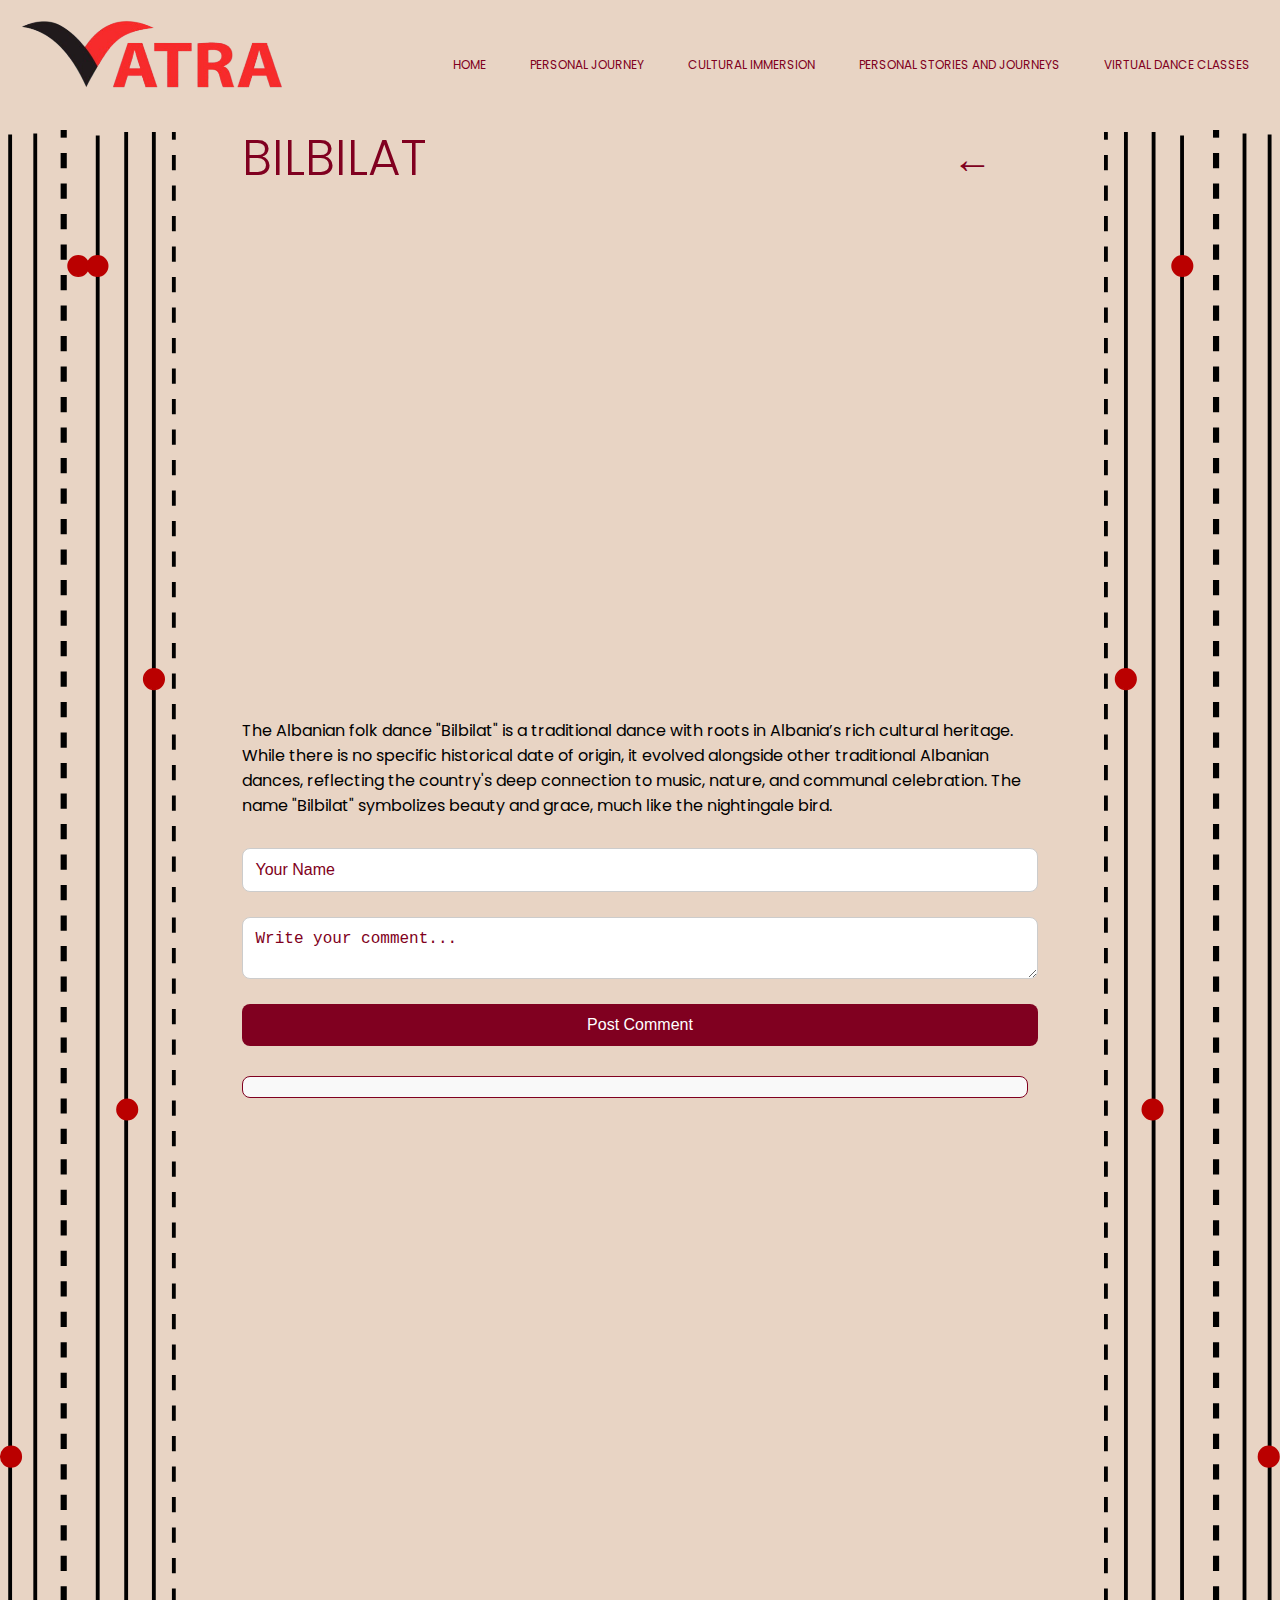
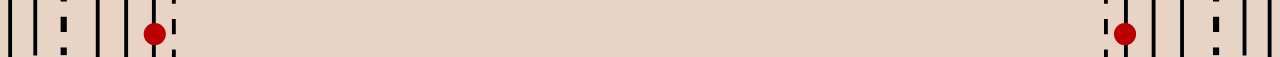
<file: bilbilat.html>
<!DOCTYPE html>
<html lang="en">
	<head>
		<meta charset="UTF-8" />
		<meta name="viewport" content="width=device-width, initial-scale=1.0" />
		<link href="https://fonts.googleapis.com/css2?family=Poppins:wght@700&display=swap" rel="stylesheet" />
		<script src="https://cdnjs.cloudflare.com/ajax/libs/gsap/3.11.1/gsap.min.js"></script>
		<link rel="stylesheet" href="style.css" />
		<title>Vatra</title>
		<script src="personal.js"></script>
	</head>
	<body>
		<header>
			<div class="logo">
				<img src="images/homepagina/logo-fornow.png" alt="logo voor nu" />
			</div>
			<div class="navigation">
				<ul>
					<li>
						<a href="index.html">Home </a>
					</li>

					<li>
						<a href="personal.html">Personal journey </a>
					</li>

					<li>
						<a href="cultural.html">Cultural Immersion </a>
					</li>
					<li>
						<a href="journeys.html">Personal Stories and Journeys </a>
					</li>

					<li>
						<a href="virtuaal.html">Virtual Dance Classes </a>
					</li>
				</ul>
			</div>
		</header>
		<div class="main-content">
			<div class="image-container-dance">
				<?xml version="1.0" encoding="UTF-8"?>
				<svg id="Layer_1" xmlns="http://www.w3.org/2000/svg" viewBox="0 0 228.56 1989.11">
					<circle class="cls-4" cx="101.84" cy="176.94" r="13.28" />
					<defs>
						<style>
							.cls-1,
							.cls-2,
							.cls-3,
							.cls-4,
							.cls-5,
							.cls-6 {
								stroke-miterlimit: 10;
							}

							.cls-1,
							.cls-2,
							.cls-3,
							.cls-5,
							.cls-6 {
								stroke: #000;
							}

							.cls-1,
							.cls-2,
							.cls-6 {
								stroke-width: 5px;
							}

							.cls-2,
							.cls-3,
							.cls-5,
							.cls-6 {
								fill: none;
							}

							.cls-2,
							.cls-5 {
								stroke-dasharray: 19.83 19.83;
							}

							.cls-3,
							.cls-5 {
								stroke-width: 8px;
							}

							.cls-4 {
								fill: red; /* Circle fill color */
								stroke: black; /* Border color */
								stroke-width: 2; /* Border thickness */
							}
						</style>
					</defs>
					<line class="cls-1" x1="127.06" y1="7.26" x2="127.06" y2="1986.49" />
					<line class="cls-6" x1="13.19" y1="5.79" x2="13.19" y2="1989.11" />
					<line class="cls-6" x1="164.06" y1="2.66" x2="164.06" y2="1985.98" />
					<line class="cls-6" x1="200.06" y1="2.66" x2="200.06" y2="1985.98" />
					<g>
						<line class="cls-6" x1="226.06" y1="2.66" x2="226.06" y2="12.66" />
						<line class="cls-2" x1="226.06" y1="32.49" x2="226.06" y2="1966.06" />
						<line class="cls-6" x1="226.06" y1="1975.98" x2="226.06" y2="1985.98" />
					</g>
					<line class="cls-1" x1="45.84" y1="4.6" x2="45.84" y2="1983.83" />
					<g>
						<line class="cls-3" x1="82.84" x2="82.84" y2="10" />
						<line class="cls-5" x1="82.84" y1="29.83" x2="82.84" y2="1963.4" />
						<line class="cls-3" x1="82.84" y1="1973.32" x2="82.84" y2="1983.32" />
					</g>
					<circle class="cls-4" cx="126.72" cy="176.94" r="13.28" />
					<circle class="cls-4" cx="165.42" cy="1273.79" r="13.28" />
					<circle class="cls-4" cx="14.36" cy="1725.19" r="13.28" />
					<circle class="cls-4" cx="200.19" cy="714.13" r="13.28" />
					<circle class="cls-4" cx="201.23" cy="1956" r="13.28" />
				</svg>
			</div>
			<div class="content">
				<div class="titel">
					<h1>Bilbilat</h1>
					<a href="/virtuaal.html" class="back-button">←</a>
				</div>
				<div class="video">
					<iframe
						width="860"
						height="484"
						src="https://www.youtube.com/embed/n6gV6MdfnxY?si=gBPoqc9xIDwRneSH"
						title="YouTube video player"
						frameborder="0"
						allow="accelerometer; autoplay; clipboard-write; encrypted-media; gyroscope; picture-in-picture; web-share"
						referrerpolicy="strict-origin-when-cross-origin"
						allowfullscreen
					></iframe>
				</div>
				<div class="eerste-tekst-virtueel">
					<p>
						The Albanian folk dance "Bilbilat" is a traditional dance with roots in Albania’s rich cultural heritage. While there is no specific historical date of origin, it evolved alongside other traditional Albanian dances, reflecting the
						country's deep connection to music, nature, and communal celebration. The name "Bilbilat" symbolizes beauty and grace, much like the nightingale bird.
					</p>
					<form id="comment-form">
						<input type="text" class="button-comment-form" id="comment-name" placeholder="Your Name" required />
						<textarea id="comment-text" class="button-text-form" placeholder="Write your comment..." required></textarea>
						<button class="button-submit" type="submit">Post Comment</button>
					</form>
					<div class="comment-container" id="comments-container"></div>
				</div>
			</div>
			<div class="image-container-dance">
				<?xml version="1.0" encoding="UTF-8"?>
				<svg id="Layer_1" xmlns="http://www.w3.org/2000/svg" viewBox="0 0 228.56 1989.11">
					<defs>
						<style>
							.cls-1,
							.cls-2,
							.cls-3,
							.cls-4,
							.cls-5,
							.cls-6 {
								stroke-miterlimit: 10;
							}

							.cls-1,
							.cls-2,
							.cls-3,
							.cls-5,
							.cls-6 {
								stroke: #000;
							}

							.cls-1,
							.cls-2,
							.cls-6 {
								stroke-width: 5px;
							}

							.cls-2,
							.cls-3,
							.cls-5,
							.cls-6 {
								fill: none;
							}

							.cls-2,
							.cls-5 {
								stroke-dasharray: 19.83 19.83;
							}

							.cls-3,
							.cls-5 {
								stroke-width: 8px;
							}

							.cls-4 {
								fill: #ba0000;
								stroke: #ba0000;
								stroke-width: 2.17px;
							}
						</style>
					</defs>
					<line class="cls-1" x1="101.5" y1="7.26" x2="101.5" y2="1986.49" />
					<line class="cls-6" x1="215.37" y1="5.79" x2="215.37" y2="1989.11" />
					<line class="cls-6" x1="64.5" y1="2.66" x2="64.5" y2="1985.98" />
					<line class="cls-6" x1="28.5" y1="2.66" x2="28.5" y2="1985.98" />
					<g>
						<line class="cls-6" x1="2.5" y1="2.66" x2="2.5" y2="12.66" />
						<line class="cls-2" x1="2.5" y1="32.49" x2="2.5" y2="1966.06" />
						<line class="cls-6" x1="2.5" y1="1975.98" x2="2.5" y2="1985.98" />
					</g>
					<line class="cls-1" x1="182.72" y1="4.6" x2="182.72" y2="1983.83" />
					<g>
						<line class="cls-3" x1="145.72" x2="145.72" y2="10" />
						<line class="cls-5" x1="145.72" y1="29.83" x2="145.72" y2="1963.4" />
						<line class="cls-3" x1="145.72" y1="1973.32" x2="145.72" y2="1983.32" />
					</g>
					<circle class="cls-4" cx="101.84" cy="176.94" r="13.28" />
					<circle class="cls-4" cx="63.14" cy="1273.79" r="13.28" />
					<circle class="cls-4" cx="214.2" cy="1725.19" r="13.28" />
					<circle class="cls-4" cx="28.37" cy="714.13" r="13.28" />
					<circle class="cls-4" cx="27.33" cy="1956" r="13.28" />
				</svg>
			</div>
		</div>
		<script src="bilbilat.js"></script>
	</body>
</html>
</file>
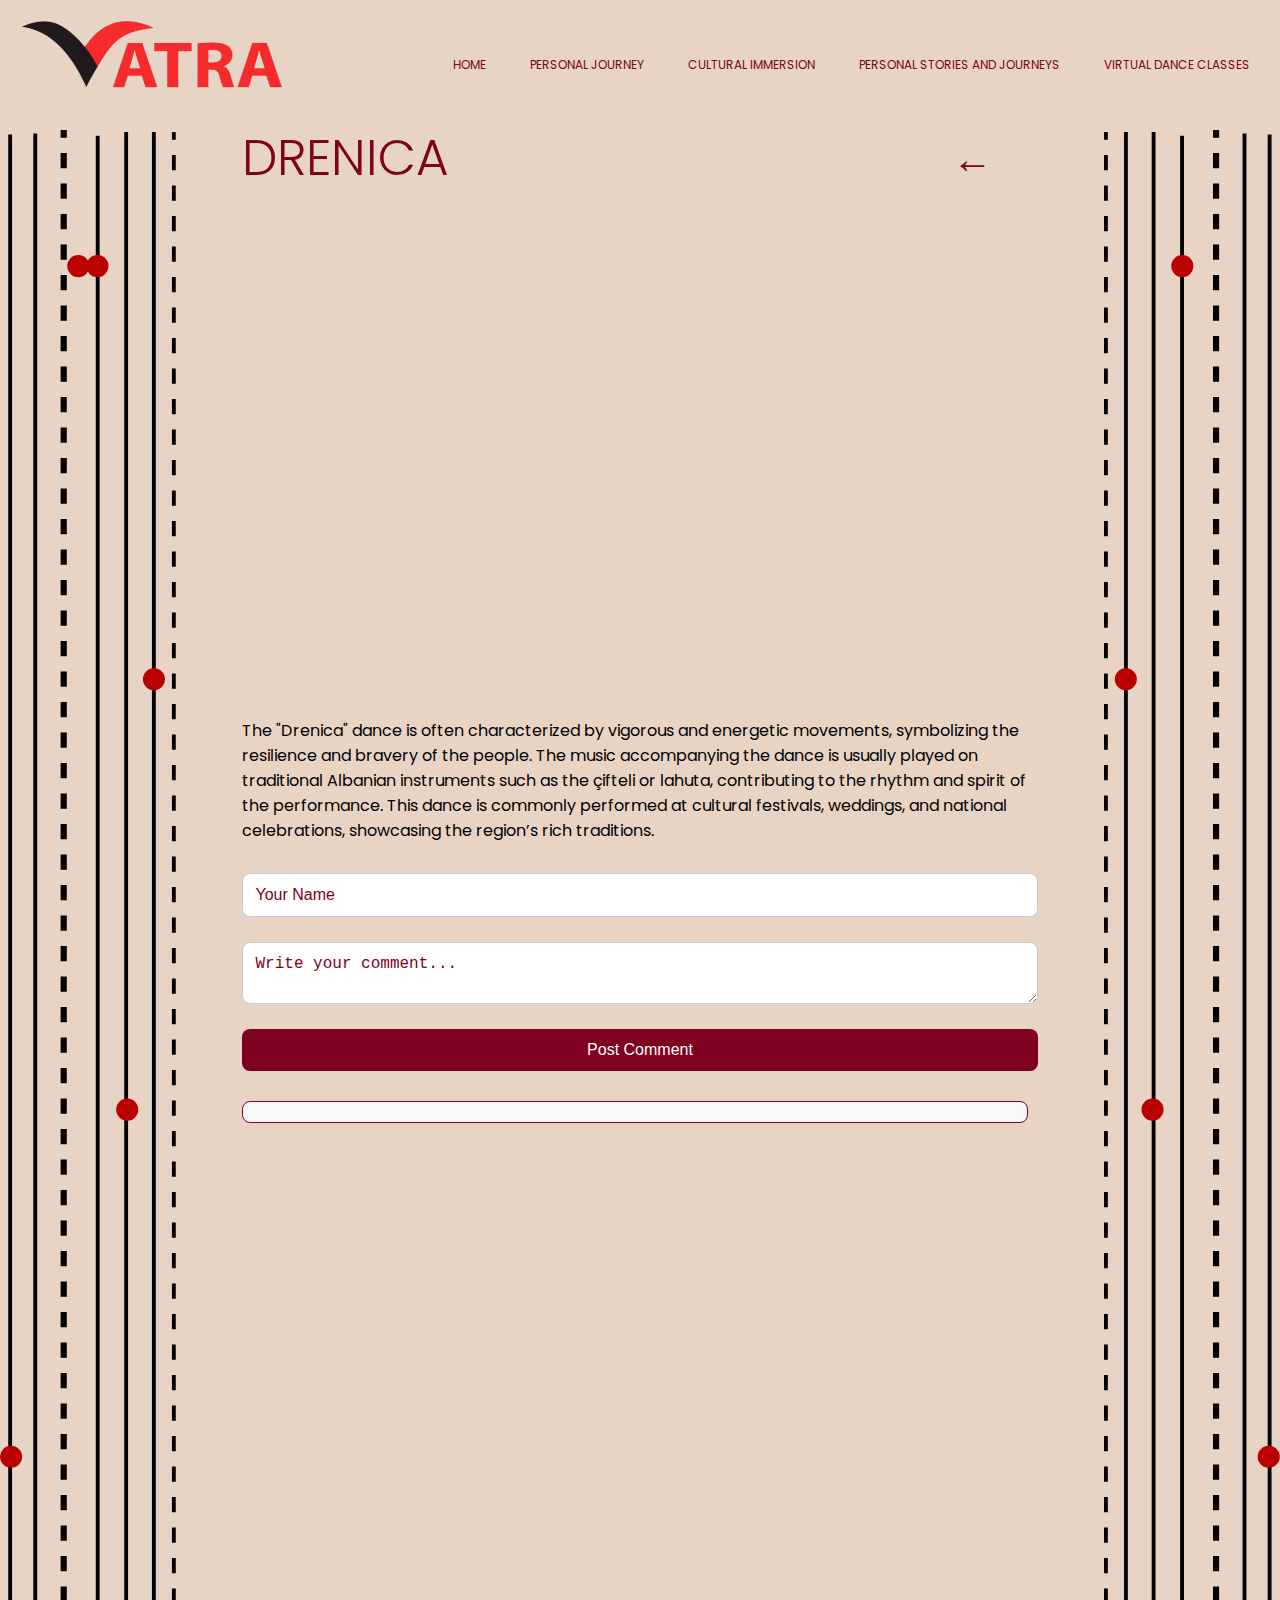
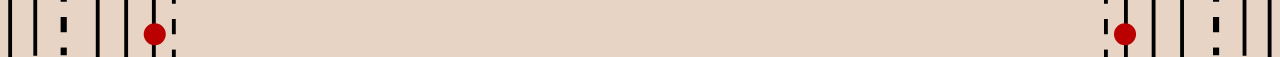
<file: drenica.html>
<!DOCTYPE html>
<html lang="en">
	<head>
		<meta charset="UTF-8" />
		<meta name="viewport" content="width=device-width, initial-scale=1.0" />
		<link href="https://fonts.googleapis.com/css2?family=Poppins:wght@700&display=swap" rel="stylesheet" />
		<script src="https://cdnjs.cloudflare.com/ajax/libs/gsap/3.11.1/gsap.min.js"></script>
		<link rel="stylesheet" href="style.css" />
		<title>Vatra</title>
		<script src="personal.js"></script>
	</head>
	<body>
		<header>
			<div class="logo">
				<img src="images/homepagina/logo-fornow.png" alt="logo voor nu" />
			</div>
			<div class="navigation">
				<ul>
					<li>
						<a href="index.html">Home </a>
					</li>

					<li>
						<a href="personal.html">Personal journey </a>
					</li>

					<li>
						<a href="cultural.html">Cultural Immersion </a>
					</li>
					<li>
						<a href="journeys.html">Personal Stories and Journeys </a>
					</li>

					<li>
						<a href="virtuaal.html">Virtual Dance Classes </a>
					</li>
				</ul>
			</div>
		</header>
		<div class="main-content">
			<div class="image-container-dance">
				<?xml version="1.0" encoding="UTF-8"?>
				<svg id="Layer_1" xmlns="http://www.w3.org/2000/svg" viewBox="0 0 228.56 1989.11">
					<circle class="cls-4" cx="101.84" cy="176.94" r="13.28" />
					<defs>
						<style>
							.cls-1,
							.cls-2,
							.cls-3,
							.cls-4,
							.cls-5,
							.cls-6 {
								stroke-miterlimit: 10;
							}

							.cls-1,
							.cls-2,
							.cls-3,
							.cls-5,
							.cls-6 {
								stroke: #000;
							}

							.cls-1,
							.cls-2,
							.cls-6 {
								stroke-width: 5px;
							}

							.cls-2,
							.cls-3,
							.cls-5,
							.cls-6 {
								fill: none;
							}

							.cls-2,
							.cls-5 {
								stroke-dasharray: 19.83 19.83;
							}

							.cls-3,
							.cls-5 {
								stroke-width: 8px;
							}

							.cls-4 {
								fill: red; /* Circle fill color */
								stroke: black; /* Border color */
								stroke-width: 2; /* Border thickness */
							}
						</style>
					</defs>
					<line class="cls-1" x1="127.06" y1="7.26" x2="127.06" y2="1986.49" />
					<line class="cls-6" x1="13.19" y1="5.79" x2="13.19" y2="1989.11" />
					<line class="cls-6" x1="164.06" y1="2.66" x2="164.06" y2="1985.98" />
					<line class="cls-6" x1="200.06" y1="2.66" x2="200.06" y2="1985.98" />
					<g>
						<line class="cls-6" x1="226.06" y1="2.66" x2="226.06" y2="12.66" />
						<line class="cls-2" x1="226.06" y1="32.49" x2="226.06" y2="1966.06" />
						<line class="cls-6" x1="226.06" y1="1975.98" x2="226.06" y2="1985.98" />
					</g>
					<line class="cls-1" x1="45.84" y1="4.6" x2="45.84" y2="1983.83" />
					<g>
						<line class="cls-3" x1="82.84" x2="82.84" y2="10" />
						<line class="cls-5" x1="82.84" y1="29.83" x2="82.84" y2="1963.4" />
						<line class="cls-3" x1="82.84" y1="1973.32" x2="82.84" y2="1983.32" />
					</g>
					<circle class="cls-4" cx="126.72" cy="176.94" r="13.28" />
					<circle class="cls-4" cx="165.42" cy="1273.79" r="13.28" />
					<circle class="cls-4" cx="14.36" cy="1725.19" r="13.28" />
					<circle class="cls-4" cx="200.19" cy="714.13" r="13.28" />
					<circle class="cls-4" cx="201.23" cy="1956" r="13.28" />
				</svg>
			</div>
			<div class="content">
				<div class="titel">
					<h1>Drenica</h1>
					<a href="/virtuaal.html" class="back-button">←</a>
				</div>
				<div class="video">
					<iframe
						width="860"
						height="484"
						src="https://www.youtube.com/embed/D8B5Uwxkc7Y?si=sb44FqPABKNEEd5y"
						title="YouTube video player"
						frameborder="0"
						allow="accelerometer; autoplay; clipboard-write; encrypted-media; gyroscope; picture-in-picture; web-share"
						referrerpolicy="strict-origin-when-cross-origin"
						allowfullscreen
					></iframe>
				</div>

				<div class="eerste-tekst-virtueel">
					<p>
						The "Drenica" dance is often characterized by vigorous and energetic movements, symbolizing the resilience and bravery of the people. The music accompanying the dance is usually played on traditional Albanian instruments such as the
						çifteli or lahuta, contributing to the rhythm and spirit of the performance. This dance is commonly performed at cultural festivals, weddings, and national celebrations, showcasing the region’s rich traditions.
					</p>
					<form id="comment-form">
						<input type="text" class="button-comment-form" id="comment-name" placeholder="Your Name" required />
						<textarea id="comment-text" class="button-text-form" placeholder="Write your comment..." required></textarea>
						<button class="button-submit" type="submit">Post Comment</button>
					</form>
					<div class="comment-container" id="comments-container"></div>
				</div>
			</div>
			<div class="image-container-dance">
				<?xml version="1.0" encoding="UTF-8"?>
				<svg id="Layer_1" xmlns="http://www.w3.org/2000/svg" viewBox="0 0 228.56 1989.11">
					<defs>
						<style>
							.cls-1,
							.cls-2,
							.cls-3,
							.cls-4,
							.cls-5,
							.cls-6 {
								stroke-miterlimit: 10;
							}

							.cls-1,
							.cls-2,
							.cls-3,
							.cls-5,
							.cls-6 {
								stroke: #000;
							}

							.cls-1,
							.cls-2,
							.cls-6 {
								stroke-width: 5px;
							}

							.cls-2,
							.cls-3,
							.cls-5,
							.cls-6 {
								fill: none;
							}

							.cls-2,
							.cls-5 {
								stroke-dasharray: 19.83 19.83;
							}

							.cls-3,
							.cls-5 {
								stroke-width: 8px;
							}

							.cls-4 {
								fill: #ba0000;
								stroke: #ba0000;
								stroke-width: 2.17px;
							}
						</style>
					</defs>
					<line class="cls-1" x1="101.5" y1="7.26" x2="101.5" y2="1986.49" />
					<line class="cls-6" x1="215.37" y1="5.79" x2="215.37" y2="1989.11" />
					<line class="cls-6" x1="64.5" y1="2.66" x2="64.5" y2="1985.98" />
					<line class="cls-6" x1="28.5" y1="2.66" x2="28.5" y2="1985.98" />
					<g>
						<line class="cls-6" x1="2.5" y1="2.66" x2="2.5" y2="12.66" />
						<line class="cls-2" x1="2.5" y1="32.49" x2="2.5" y2="1966.06" />
						<line class="cls-6" x1="2.5" y1="1975.98" x2="2.5" y2="1985.98" />
					</g>
					<line class="cls-1" x1="182.72" y1="4.6" x2="182.72" y2="1983.83" />
					<g>
						<line class="cls-3" x1="145.72" x2="145.72" y2="10" />
						<line class="cls-5" x1="145.72" y1="29.83" x2="145.72" y2="1963.4" />
						<line class="cls-3" x1="145.72" y1="1973.32" x2="145.72" y2="1983.32" />
					</g>
					<circle class="cls-4" cx="101.84" cy="176.94" r="13.28" />
					<circle class="cls-4" cx="63.14" cy="1273.79" r="13.28" />
					<circle class="cls-4" cx="214.2" cy="1725.19" r="13.28" />
					<circle class="cls-4" cx="28.37" cy="714.13" r="13.28" />
					<circle class="cls-4" cx="27.33" cy="1956" r="13.28" />
				</svg>
			</div>
		</div>
		<script src="drenica.js"></script>
	</body>
</html>
</file>
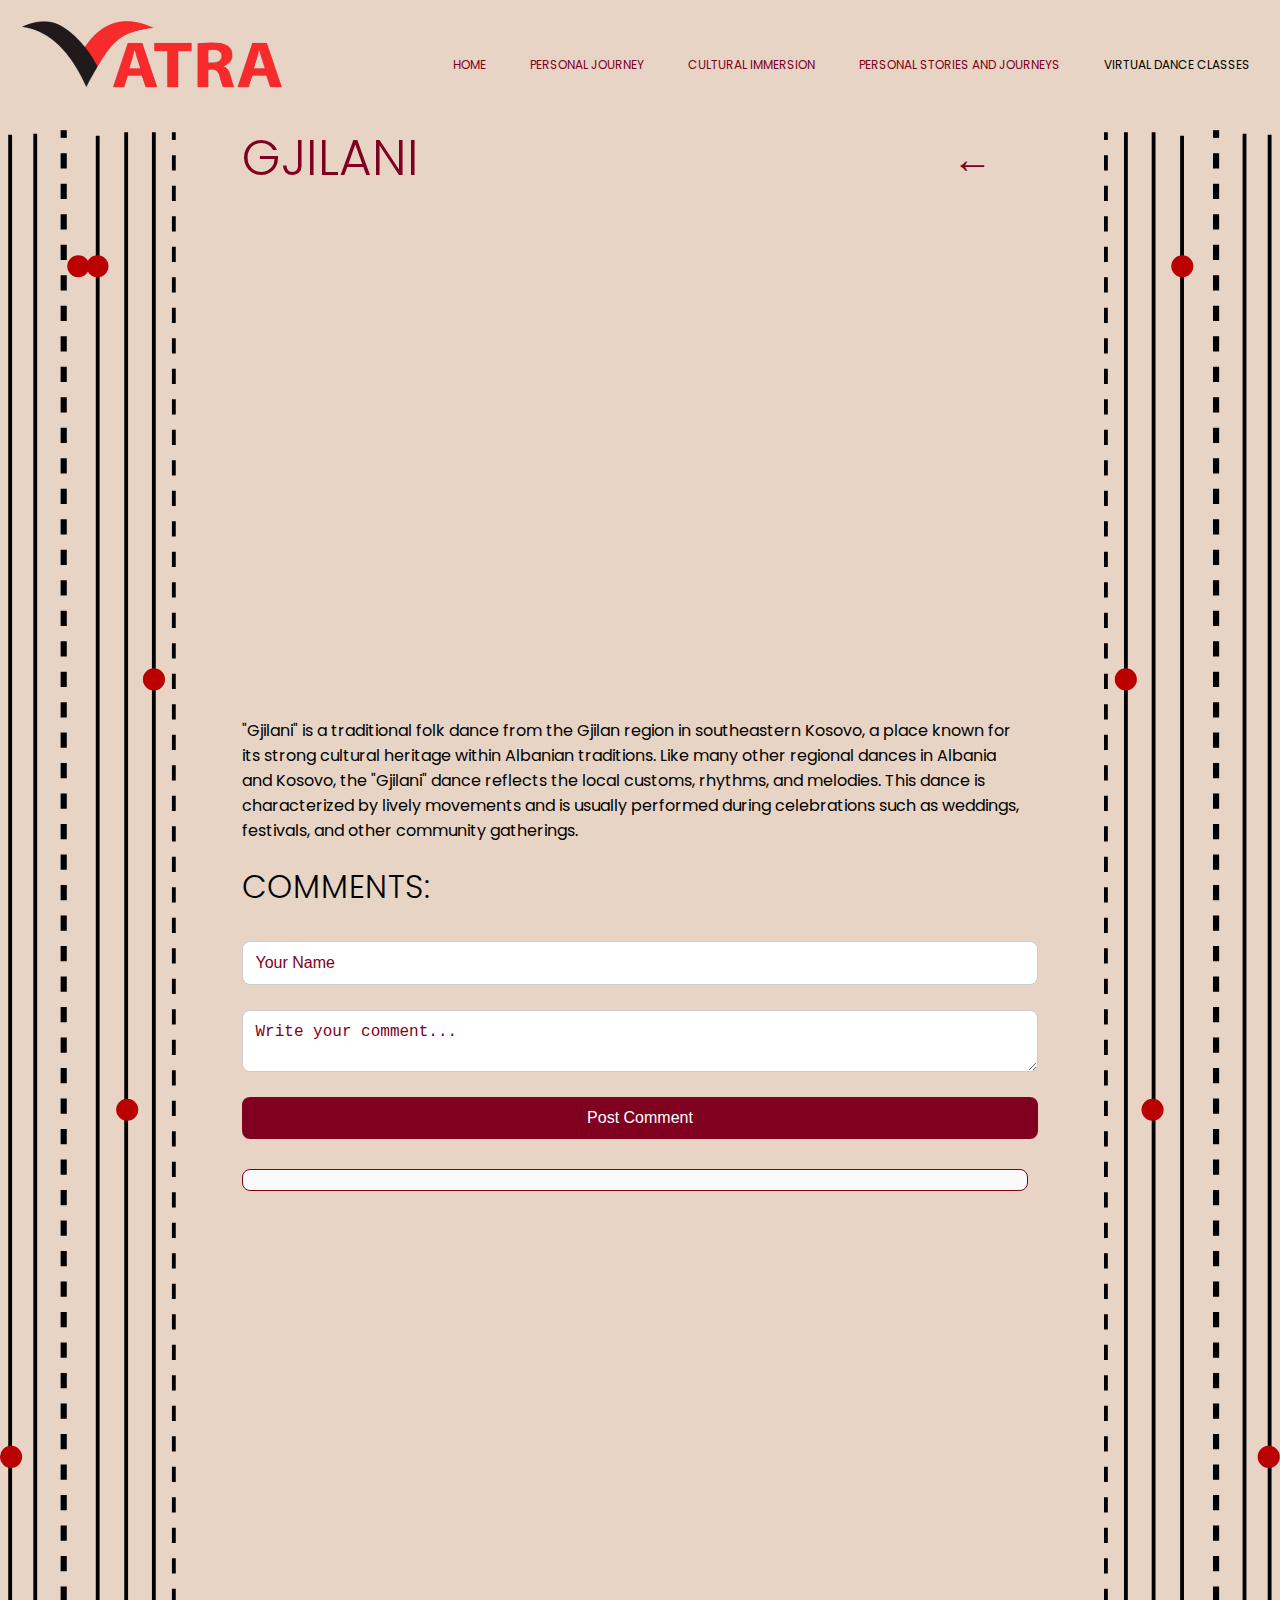
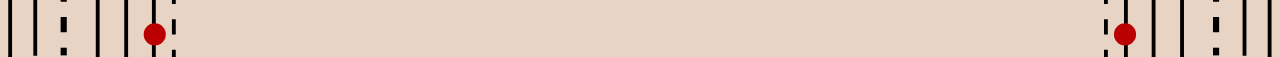
<file: gjilani.html>
<!DOCTYPE html>
<html lang="en">
	<head>
		<meta charset="UTF-8" />
		<meta name="viewport" content="width=device-width, initial-scale=1.0" />
		<link href="https://fonts.googleapis.com/css2?family=Poppins:wght@700&display=swap" rel="stylesheet" />
		<script src="https://cdnjs.cloudflare.com/ajax/libs/gsap/3.11.1/gsap.min.js"></script>
		<title>virtualdanceclasses</title>
		<link rel="stylesheet" href="style.css" />
		<script src="personal.js"></script>
	</head>
	<body>
		<header>
			<div class="logo">
				<img src="images/homepagina/logo-fornow.png" alt="logo voor nu" />
			</div>
			<div class="navigation">
				<ul>
					<li>
						<a href="index.html">Home </a>
					</li>

					<li>
						<a href="personal.html">Personal journey </a>
					</li>

					<li>
						<a href="cultural.html">Cultural Immersion </a>
					</li>
					<li>
						<a href="journeys.html">Personal Stories and Journeys </a>
					</li>

					<li>
						<a href="virtuaal.html" class="active">Virtual Dance Classes </a>
					</li>
				</ul>
			</div>
		</header>
		<div class="main-content">
			<div class="image-container-dance">
				<?xml version="1.0" encoding="UTF-8"?>
				<svg id="Layer_1" xmlns="http://www.w3.org/2000/svg" viewBox="0 0 228.56 1989.11">
					<circle class="cls-4" cx="101.84" cy="176.94" r="13.28" />
					<defs>
						<style>
							.cls-1,
							.cls-2,
							.cls-3,
							.cls-4,
							.cls-5,
							.cls-6 {
								stroke-miterlimit: 10;
							}

							.cls-1,
							.cls-2,
							.cls-3,
							.cls-5,
							.cls-6 {
								stroke: #000;
							}

							.cls-1,
							.cls-2,
							.cls-6 {
								stroke-width: 5px;
							}

							.cls-2,
							.cls-3,
							.cls-5,
							.cls-6 {
								fill: none;
							}

							.cls-2,
							.cls-5 {
								stroke-dasharray: 19.83 19.83;
							}

							.cls-3,
							.cls-5 {
								stroke-width: 8px;
							}

							.cls-4 {
								fill: red; /* Circle fill color */
								stroke: black; /* Border color */
								stroke-width: 2; /* Border thickness */
							}
						</style>
					</defs>
					<line class="cls-1" x1="127.06" y1="7.26" x2="127.06" y2="1986.49" />
					<line class="cls-6" x1="13.19" y1="5.79" x2="13.19" y2="1989.11" />
					<line class="cls-6" x1="164.06" y1="2.66" x2="164.06" y2="1985.98" />
					<line class="cls-6" x1="200.06" y1="2.66" x2="200.06" y2="1985.98" />
					<g>
						<line class="cls-6" x1="226.06" y1="2.66" x2="226.06" y2="12.66" />
						<line class="cls-2" x1="226.06" y1="32.49" x2="226.06" y2="1966.06" />
						<line class="cls-6" x1="226.06" y1="1975.98" x2="226.06" y2="1985.98" />
					</g>
					<line class="cls-1" x1="45.84" y1="4.6" x2="45.84" y2="1983.83" />
					<g>
						<line class="cls-3" x1="82.84" x2="82.84" y2="10" />
						<line class="cls-5" x1="82.84" y1="29.83" x2="82.84" y2="1963.4" />
						<line class="cls-3" x1="82.84" y1="1973.32" x2="82.84" y2="1983.32" />
					</g>
					<circle class="cls-4" cx="126.72" cy="176.94" r="13.28" />
					<circle class="cls-4" cx="165.42" cy="1273.79" r="13.28" />
					<circle class="cls-4" cx="14.36" cy="1725.19" r="13.28" />
					<circle class="cls-4" cx="200.19" cy="714.13" r="13.28" />
					<circle class="cls-4" cx="201.23" cy="1956" r="13.28" />
				</svg>
			</div>

			<div class="content">
				<div class="titel">
					<h1>Gjilani</h1>
					<a href="/virtuaal.html" class="back-button">←</a>
				</div>
				<div class="video">
					<iframe
						width="860"
						height="484"
						src="https://www.youtube.com/embed/cs-J7oIvuAs?si=vbwIdgsFpHqDIfTp"
						title="YouTube video player"
						frameborder="0"
						allow="accelerometer; autoplay; clipboard-write; encrypted-media; gyroscope; picture-in-picture; web-share"
						referrerpolicy="strict-origin-when-cross-origin"
						allowfullscreen
					></iframe>
				</div>
				<div class="eerste-tekst-virtueel">
					<p>
						"Gjilani" is a traditional folk dance from the Gjilan region in southeastern Kosovo, a place known for its strong cultural heritage within Albanian traditions. Like many other regional dances in Albania and Kosovo, the "Gjilani" dance
						reflects the local customs, rhythms, and melodies. This dance is characterized by lively movements and is usually performed during celebrations such as weddings, festivals, and other community gatherings.
					</p>
				</div>
				<div class="comments-section">
					<h2>Comments:</h2>
					<form id="comment-form">
						<input type="text" class="button-comment-form" id="comment-name" placeholder="Your Name" required />
						<textarea id="comment-text" class="button-text-form" placeholder="Write your comment..." required></textarea>
						<button class="button-submit" type="submit">Post Comment</button>
					</form>
					<div class="comment-container" id="comments-container"></div>
				</div>
			</div>
			<div class="image-container-dance">
				<?xml version="1.0" encoding="UTF-8"?>
				<svg id="Layer_1" xmlns="http://www.w3.org/2000/svg" viewBox="0 0 228.56 1989.11">
					<defs>
						<style>
							.cls-1,
							.cls-2,
							.cls-3,
							.cls-4,
							.cls-5,
							.cls-6 {
								stroke-miterlimit: 10;
							}

							.cls-1,
							.cls-2,
							.cls-3,
							.cls-5,
							.cls-6 {
								stroke: #000;
							}

							.cls-1,
							.cls-2,
							.cls-6 {
								stroke-width: 5px;
							}

							.cls-2,
							.cls-3,
							.cls-5,
							.cls-6 {
								fill: none;
							}

							.cls-2,
							.cls-5 {
								stroke-dasharray: 19.83 19.83;
							}

							.cls-3,
							.cls-5 {
								stroke-width: 8px;
							}

							.cls-4 {
								fill: #ba0000;
								stroke: #ba0000;
								stroke-width: 2.17px;
							}
						</style>
					</defs>
					<line class="cls-1" x1="101.5" y1="7.26" x2="101.5" y2="1986.49" />
					<line class="cls-6" x1="215.37" y1="5.79" x2="215.37" y2="1989.11" />
					<line class="cls-6" x1="64.5" y1="2.66" x2="64.5" y2="1985.98" />
					<line class="cls-6" x1="28.5" y1="2.66" x2="28.5" y2="1985.98" />
					<g>
						<line class="cls-6" x1="2.5" y1="2.66" x2="2.5" y2="12.66" />
						<line class="cls-2" x1="2.5" y1="32.49" x2="2.5" y2="1966.06" />
						<line class="cls-6" x1="2.5" y1="1975.98" x2="2.5" y2="1985.98" />
					</g>
					<line class="cls-1" x1="182.72" y1="4.6" x2="182.72" y2="1983.83" />
					<g>
						<line class="cls-3" x1="145.72" x2="145.72" y2="10" />
						<line class="cls-5" x1="145.72" y1="29.83" x2="145.72" y2="1963.4" />
						<line class="cls-3" x1="145.72" y1="1973.32" x2="145.72" y2="1983.32" />
					</g>
					<circle class="cls-4" cx="101.84" cy="176.94" r="13.28" />
					<circle class="cls-4" cx="63.14" cy="1273.79" r="13.28" />
					<circle class="cls-4" cx="214.2" cy="1725.19" r="13.28" />
					<circle class="cls-4" cx="28.37" cy="714.13" r="13.28" />
					<circle class="cls-4" cx="27.33" cy="1956" r="13.28" />
				</svg>
			</div>
		</div>
		<script src="gjilani.js"></script>
	</body>
</html>
</file>
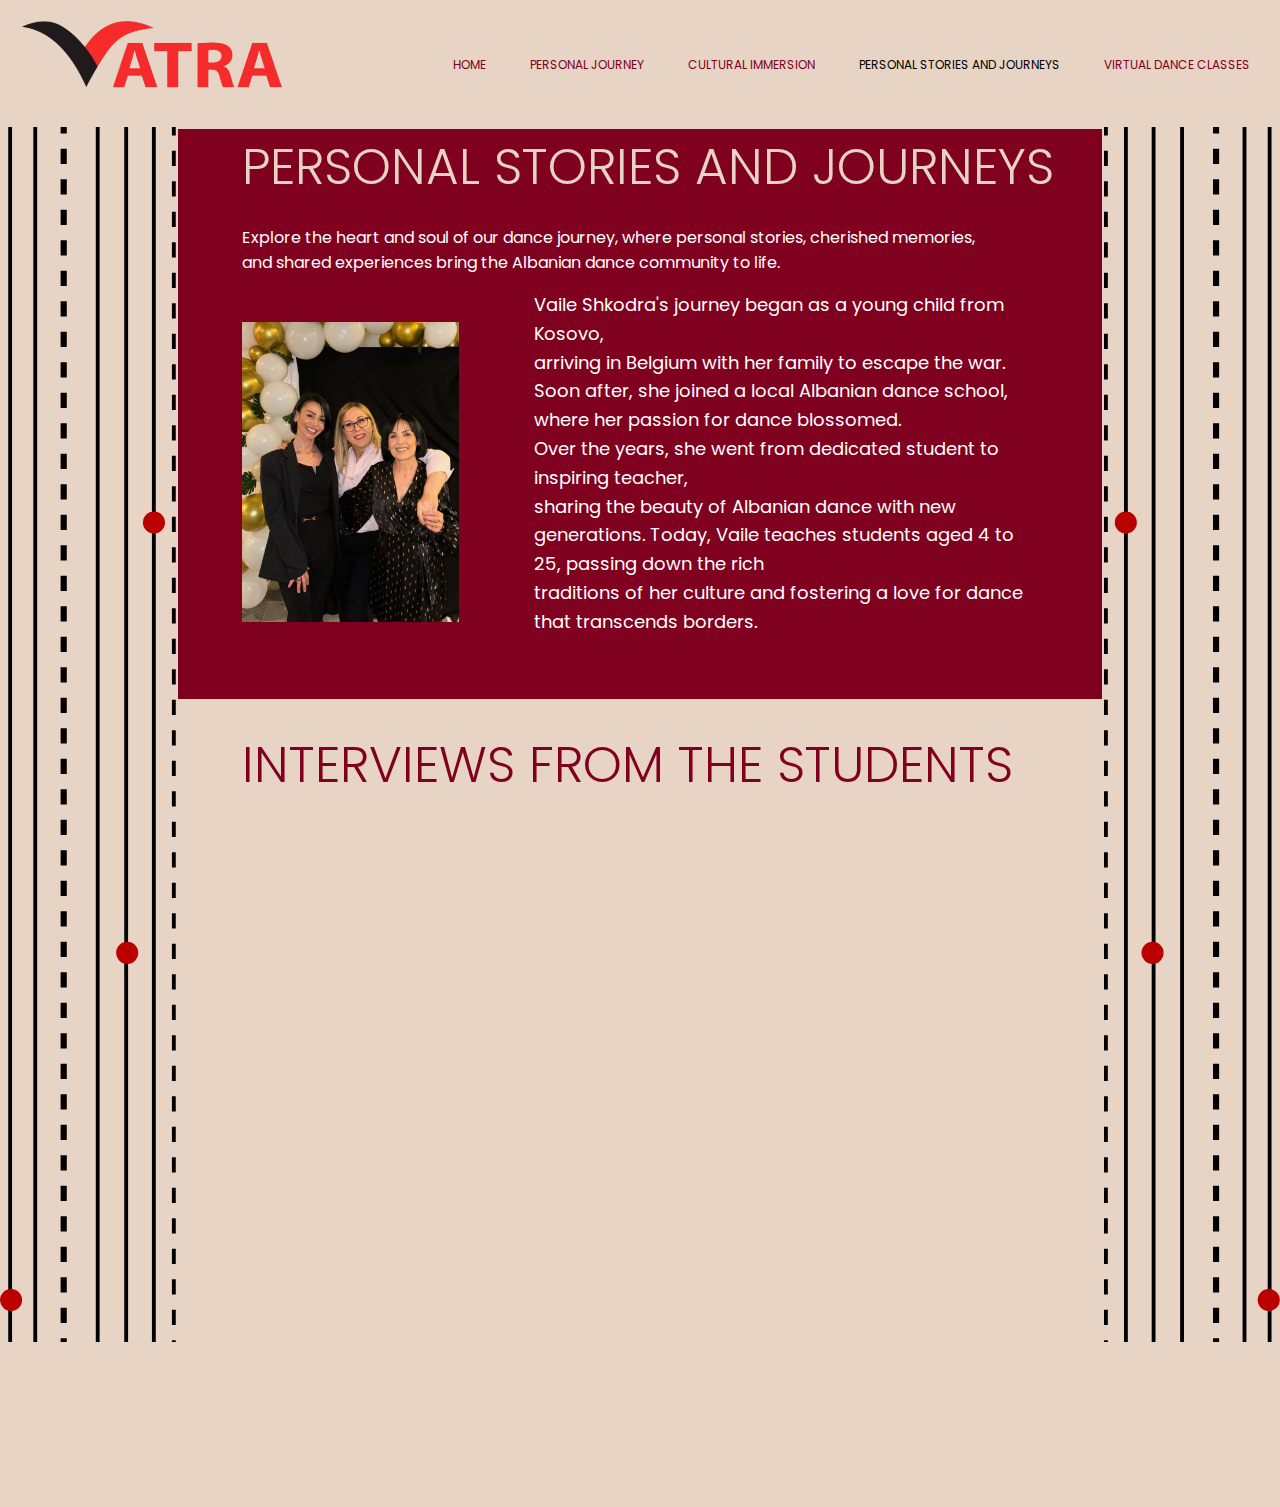
<file: journeys.html>
<!DOCTYPE html>
<html lang="en">
	<head>
		<meta charset="UTF-8" />
		<meta name="viewport" content="width=device-width, initial-scale=1.0" />
		<link href="https://fonts.googleapis.com/css2?family=Poppins:wght@700&display=swap" rel="stylesheet" />
		<script src="https://cdnjs.cloudflare.com/ajax/libs/gsap/3.11.1/gsap.min.js"></script>
		<title>journey</title>
		<link rel="stylesheet" href="style.css" />
		<script src="personal.js"></script>
	</head>
	<body>
		<header>
			<div class="logo">
				<img src="images/homepagina/logo-fornow.png" alt="logo voor nu" />
			</div>
			<div class="navigation">
				<ul>
					<li>
						<a href="index.html">Home </a>
					</li>

					<li>
						<a href="personal.html">Personal journey </a>
					</li>

					<li>
						<a href="cultural.html">Cultural Immersion </a>
					</li>
					<li>
						<a href="journeys.html" class="active"> Personal Stories and Journeys </a>
					</li>

					<li>
						<a href="virtuaal.html">Virtual Dance Classes </a>
					</li>
				</ul>
			</div>
		</header>
		<div class="main-content">
			<div class="image-container-journey">
				<?xml version="1.0" encoding="UTF-8"?>
				<svg id="Layer_1" xmlns="http://www.w3.org/2000/svg" viewBox="0 0 228.56 1989.11">
					<circle class="cls-4" cx="101.84" cy="176.94" r="13.28" />

					<defs>
						<style>
							.cls-1,
							.cls-2,
							.cls-3,
							.cls-4,
							.cls-5,
							.cls-6 {
								stroke-miterlimit: 10;
							}

							.cls-1,
							.cls-2,
							.cls-3,
							.cls-5,
							.cls-6 {
								stroke: #000;
							}

							.cls-1,
							.cls-2,
							.cls-6 {
								stroke-width: 5px;
							}

							.cls-2,
							.cls-3,
							.cls-5,
							.cls-6 {
								fill: none;
							}

							.cls-2,
							.cls-5 {
								stroke-dasharray: 19.83 19.83;
							}

							.cls-3,
							.cls-5 {
								stroke-width: 8px;
							}

							.cls-4 {
								fill: red; /* Circle fill color */
								stroke: black; /* Border color */
								stroke-width: 2; /* Border thickness */
							}
						</style>
					</defs>
					<line class="cls-1" x1="127.06" y1="7.26" x2="127.06" y2="1986.49" />
					<line class="cls-6" x1="13.19" y1="5.79" x2="13.19" y2="1989.11" />
					<line class="cls-6" x1="164.06" y1="2.66" x2="164.06" y2="1985.98" />
					<line class="cls-6" x1="200.06" y1="2.66" x2="200.06" y2="1985.98" />
					<g>
						<line class="cls-6" x1="226.06" y1="2.66" x2="226.06" y2="12.66" />
						<line class="cls-2" x1="226.06" y1="32.49" x2="226.06" y2="1966.06" />
						<line class="cls-6" x1="226.06" y1="1975.98" x2="226.06" y2="1985.98" />
					</g>
					<line class="cls-1" x1="45.84" y1="4.6" x2="45.84" y2="1983.83" />
					<g>
						<line class="cls-3" x1="82.84" x2="82.84" y2="10" />
						<line class="cls-5" x1="82.84" y1="29.83" x2="82.84" y2="1963.4" />
						<line class="cls-3" x1="82.84" y1="1973.32" x2="82.84" y2="1983.32" />
					</g>
					<circle class="cls-4" cx="126.72" cy="176.94" r="13.28" />
					<circle class="cls-4" cx="165.42" cy="1273.79" r="13.28" />
					<circle class="cls-4" cx="14.36" cy="1725.19" r="13.28" />
					<circle class="cls-4" cx="200.19" cy="714.13" r="13.28" />
					<circle class="cls-4" cx="201.23" cy="1956" r="13.28" />
				</svg>
			</div>

			<div class="content">
				<div class="rectangle">
					<div class="titel-vaile">
						<h1>Personal stories and Journeys</h1>
					</div>
					<div class="eerste-tekst-vaile">
						<p>Explore the heart and soul of our dance journey, where personal stories, cherished memories, and shared experiences bring the Albanian dance community to life.</p>
					</div>
					<div class="vaile">
						<img src="images/image00003.jpeg" />
						<p>
							Vaile Shkodra's journey began as a young child from Kosovo, <br />arriving in Belgium with her family to escape the war. Soon after, she joined a local Albanian dance school, where her passion for dance blossomed. <br />

							Over the years, she went from dedicated student to inspiring teacher, <br />sharing the beauty of Albanian dance with new generations. Today, Vaile teaches students aged 4 to 25, passing down the rich<br />
							traditions of her culture and fostering a love for dance that transcends borders.
						</p>
					</div>
				</div>
				<div class="students">
					<h1>Interviews from the students</h1>
				</div>
				<div class="int">
					<iframe
						width="560"
						height="315"
						src="https://www.youtube.com/embed/9cQFsZZ715M?si=oy2w-M7Hn4wf9njW"
						title="YouTube video player"
						frameborder="0"
						allow="accelerometer; autoplay; clipboard-write; encrypted-media; gyroscope; picture-in-picture; web-share"
						referrerpolicy="strict-origin-when-cross-origin"
						allowfullscreen
					></iframe>
					<iframe
						width="560"
						height="315"
						src="https://www.youtube.com/embed/9cQFsZZ715M?si=oy2w-M7Hn4wf9njW"
						title="YouTube video player"
						frameborder="0"
						allow="accelerometer; autoplay; clipboard-write; encrypted-media; gyroscope; picture-in-picture; web-share"
						referrerpolicy="strict-origin-when-cross-origin"
						allowfullscreen
					></iframe>
				</div>
			</div>
			<div class="image-container-journey">
				<?xml version="1.0" encoding="UTF-8"?>
				<svg id="Layer_1" xmlns="http://www.w3.org/2000/svg" viewBox="0 0 228.56 1989.11">
					<defs>
						<style>
							.cls-1,
							.cls-2,
							.cls-3,
							.cls-4,
							.cls-5,
							.cls-6 {
								stroke-miterlimit: 10;
							}

							.cls-1,
							.cls-2,
							.cls-3,
							.cls-5,
							.cls-6 {
								stroke: #000;
							}

							.cls-1,
							.cls-2,
							.cls-6 {
								stroke-width: 5px;
							}

							.cls-2,
							.cls-3,
							.cls-5,
							.cls-6 {
								fill: none;
							}

							.cls-2,
							.cls-5 {
								stroke-dasharray: 19.83 19.83;
							}

							.cls-3,
							.cls-5 {
								stroke-width: 8px;
							}

							.cls-4 {
								fill: #ba0000;
								stroke: #ba0000;
								stroke-width: 2.17px;
							}
						</style>
					</defs>
					<line class="cls-1" x1="101.5" y1="7.26" x2="101.5" y2="1986.49" />
					<line class="cls-6" x1="215.37" y1="5.79" x2="215.37" y2="1989.11" />
					<line class="cls-6" x1="64.5" y1="2.66" x2="64.5" y2="1985.98" />
					<line class="cls-6" x1="28.5" y1="2.66" x2="28.5" y2="1985.98" />
					<g>
						<line class="cls-6" x1="2.5" y1="2.66" x2="2.5" y2="12.66" />
						<line class="cls-2" x1="2.5" y1="32.49" x2="2.5" y2="1966.06" />
						<line class="cls-6" x1="2.5" y1="1975.98" x2="2.5" y2="1985.98" />
					</g>
					<line class="cls-1" x1="182.72" y1="4.6" x2="182.72" y2="1983.83" />
					<g>
						<line class="cls-3" x1="145.72" x2="145.72" y2="10" />
						<line class="cls-5" x1="145.72" y1="29.83" x2="145.72" y2="1963.4" />
						<line class="cls-3" x1="145.72" y1="1973.32" x2="145.72" y2="1983.32" />
					</g>
					<circle class="cls-4" cx="101.84" cy="176.94" r="13.28" />
					<circle class="cls-4" cx="63.14" cy="1273.79" r="13.28" />
					<circle class="cls-4" cx="214.2" cy="1725.19" r="13.28" />
					<circle class="cls-4" cx="28.37" cy="714.13" r="13.28" />
					<circle class="cls-4" cx="27.33" cy="1956" r="13.28" />
				</svg>
			</div>
		</div>
	</body>
</html>
</file>
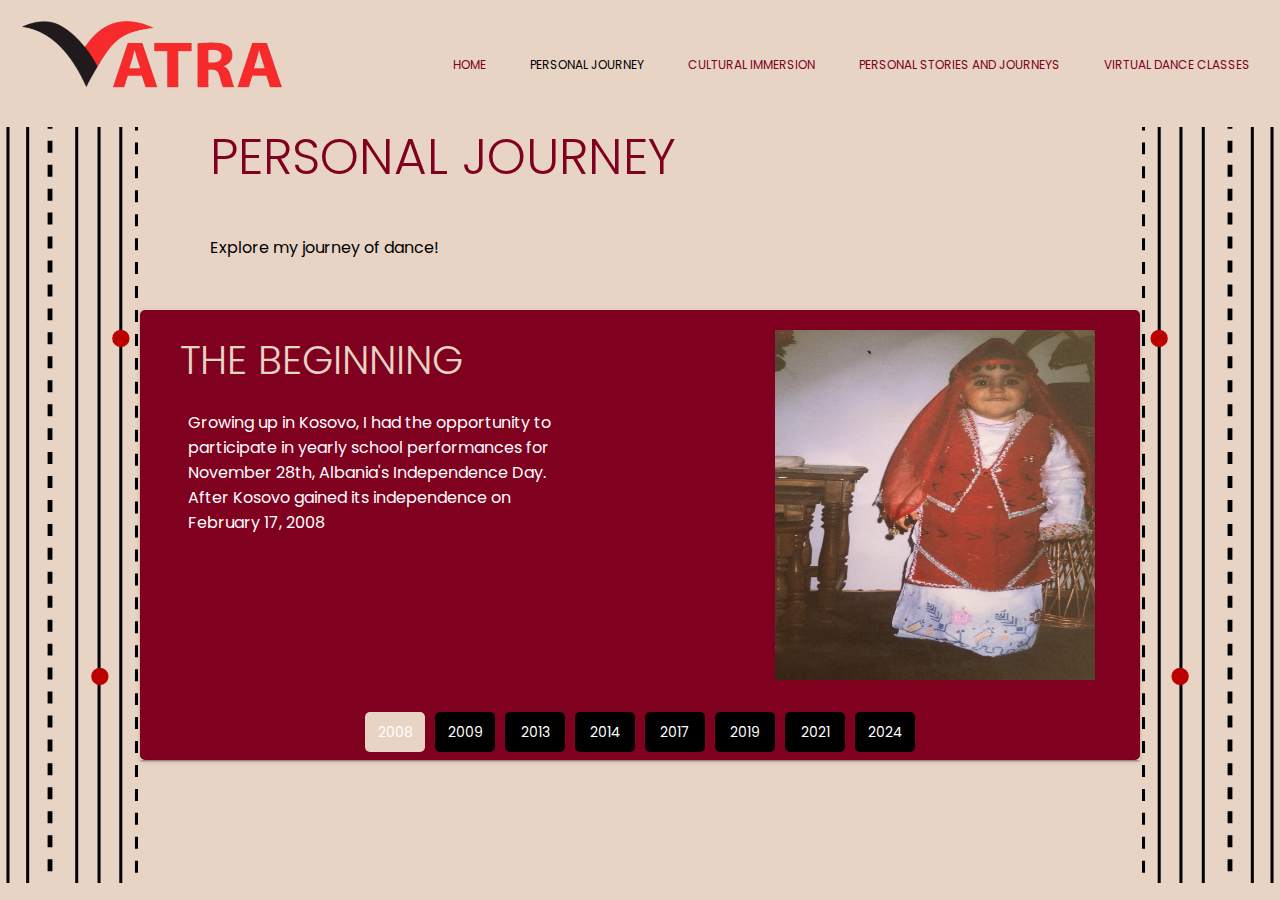
<file: personal.html>
<!DOCTYPE html>
<html lang="en">
	<head>
		<meta charset="UTF-8" />
		<meta name="viewport" content="width=device-width, initial-scale=1.0" />
		<link href="https://fonts.googleapis.com/css2?family=Poppins:wght@700&display=swap" rel="stylesheet" />
		<link rel="stylesheet" href="style.css" />
		<script src="personal.js"></script>
		<script src="https://cdnjs.cloudflare.com/ajax/libs/gsap/3.12.2/gsap.min.js"></script>
		<title>Vatra</title>
	</head>
	<body>
		<header>
			<div class="logo">
				<img src="images/homepagina/logo-fornow.png" alt="logo voor nu" />
			</div>
			<div class="navigation">
				<ul>
					<li>
						<a href="index.html">Home </a>
					</li>

					<li>
						<a href="personal.html" class="active">Personal journey </a>
					</li>

					<li>
						<a href="cultural.html">Cultural Immersion </a>
					</li>
					<li>
						<a href="journeys.html">Personal Stories and Journeys </a>
					</li>

					<li>
						<a href="virtuaal.html">Virtual Dance Classes </a>
					</li>
				</ul>
			</div>
		</header>
		<div class="main-content">
			<div class="image-container-personal">
				<?xml version="1.0" encoding="UTF-8"?>
				<svg id="Layer_1" xmlns="http://www.w3.org/2000/svg" viewBox="0 0 228.56 1989.11">
					<circle class="cls-4" cx="101.84" cy="176.94" r="13.28" />

					<defs>
						<style>
							.cls-1,
							.cls-2,
							.cls-3,
							.cls-4,
							.cls-5,
							.cls-6 {
								stroke-miterlimit: 10;
							}

							.cls-1,
							.cls-2,
							.cls-3,
							.cls-5,
							.cls-6 {
								stroke: #000;
							}

							.cls-1,
							.cls-2,
							.cls-6 {
								stroke-width: 5px;
							}

							.cls-2,
							.cls-3,
							.cls-5,
							.cls-6 {
								fill: none;
							}

							.cls-2,
							.cls-5 {
								stroke-dasharray: 19.83 19.83;
							}

							.cls-3,
							.cls-5 {
								stroke-width: 8px;
							}

							.cls-4 {
								fill: red; /* Circle fill color */
								stroke: black; /* Border color */
								stroke-width: 2; /* Border thickness */
							}
						</style>
					</defs>
					<line class="cls-1" x1="127.06" y1="7.26" x2="127.06" y2="1986.49" />
					<line class="cls-6" x1="13.19" y1="5.79" x2="13.19" y2="1989.11" />
					<line class="cls-6" x1="164.06" y1="2.66" x2="164.06" y2="1985.98" />
					<line class="cls-6" x1="200.06" y1="2.66" x2="200.06" y2="1985.98" />
					<g>
						<line class="cls-6" x1="226.06" y1="2.66" x2="226.06" y2="12.66" />
						<line class="cls-2" x1="226.06" y1="32.49" x2="226.06" y2="1966.06" />
						<line class="cls-6" x1="226.06" y1="1975.98" x2="226.06" y2="1985.98" />
					</g>
					<line class="cls-1" x1="45.84" y1="4.6" x2="45.84" y2="1983.83" />
					<g>
						<line class="cls-3" x1="82.84" x2="82.84" y2="10" />
						<line class="cls-5" x1="82.84" y1="29.83" x2="82.84" y2="1963.4" />
						<line class="cls-3" x1="82.84" y1="1973.32" x2="82.84" y2="1983.32" />
					</g>
					<circle class="cls-4" cx="126.72" cy="176.94" r="13.28" />
					<circle class="cls-4" cx="165.42" cy="1273.79" r="13.28" />
					<circle class="cls-4" cx="14.36" cy="1725.19" r="13.28" />
					<circle class="cls-4" cx="200.19" cy="714.13" r="13.28" />
					<circle class="cls-4" cx="201.23" cy="1956" r="13.28" />
				</svg>
			</div>
			<div class="content">
				<div class="titel">
					<h1>Personal Journey</h1>
				</div>
				<div class="eerste-tekst-personal">
					<p>Explore my journey of dance!</p>
				</div>
				<div class="slider">
					<input type="radio" name="toggle" id="btn-1" checked />
					<input type="radio" name="toggle" id="btn-2" />
					<input type="radio" name="toggle" id="btn-3" />
					<input type="radio" name="toggle" id="btn-4" />
					<input type="radio" name="toggle" id="btn-5" />
					<input type="radio" name="toggle" id="btn-6" />
					<input type="radio" name="toggle" id="btn-7" />
					<input type="radio" name="toggle" id="btn-8" />

					<div class="slider-controls">
						<label for="btn-1">2008</label>
						<label for="btn-2">2009</label>
						<label for="btn-3">2013</label>
						<label for="btn-4">2014</label>
						<label for="btn-5">2017</label>
						<label for="btn-6">2019</label>
						<label for="btn-7">2021</label>
						<label for="btn-8">2024</label>
					</div>

					<ul class="slides">
						<li class="slide">
							<div class="slide-content">
								<h2 class="slide-title">The beginning</h2>
								<p class="slide-text">
									Growing up in Kosovo, I had the opportunity to participate in yearly school performances for November 28th, Albania's Independence Day. <br />
									After Kosovo gained its independence on February 17, 2008
								</p>
							</div>
							<p class="slide-image">
								<img src="images/personal/2004.jpg" alt="stuff" width="320" height="350" />
							</p>
						</li>
						<li class="slide">
							<div class="slide-content">
								<h2 class="slide-title">Performances</h2>
								<p class="slide-text">
									We celebrated that occasion with shows as well. These performances featured traditional dances, music, and poems. <br />
									As a four-year-old, I was only entrusted with small poems, reciting them in front of parents, students, and teachers.
								</p>
							</div>
							<p class="slide-image">
								<img src="images/personal/2008.jpg" alt="stuff" width="320" height="350" />
							</p>
						</li>
						<li class="slide">
							<div class="slide-content">
								<h2 class="slide-title">The move</h2>
								<p class="slide-text">
									When I moved to Belgium at the age of nine, I joined my cousin at the Albanian school she attended. <br />
									Every Saturday, we went together for language and dance lessons. <br />
									Having just arrived from Kosovo, my Albanian was strong, which meant I was often given the hardest poems or expected to know all the songs.
								</p>
							</div>
							<p class="slide-image">
								<img src="images/personal/2013.jpg" alt="stuff" width="370" height="280" />
							</p>
						</li>
						<li class="slide">
							<div class="slide-content">
								<h2 class="slide-title">My strugels</h2>
								<p class="slide-text">
									However, I struggled with being the new kid and fitting in, even though I had my cousin by my side. <br />
									The biggest challenge was the language barrier. While we were there to learn Albanian, many of the kids spoke French, and I was learning Dutch at school. <br />
									Despite these difficulties, I always looked forward to dance practice each week.
								</p>
							</div>
							<p class="slide-image">
								<img src="images/personal/2014.jpg" alt="stuff" width="320" height="350" />
							</p>
						</li>
						<li class="slide">
							<div class="slide-content">
								<h2 class="slide-title">Getting tired</h2>
								<p class="slide-text">
									Over the years, I memorized countless poems (which I eventually grew tired of) and learned songs from our music teacher. <br />
									But dance was what I loved most. Getting dressed in traditional costumes and performing new dances brought me so much joy. <br />
									One of my most embarrassing moments was forgetting a poem during a school show at the age of 13 because I hadn’t memorized it properly.
								</p>
							</div>
							<p class="slide-image">
								<img src="images/personal/2015.jpg" alt="stuff" width="335" height="350" />
							</p>
						</li>
						<li class="slide">
							<div class="slide-content">
								<h2 class="slide-title">Growing up</h2>
								<p class="slide-text">
									By the age of 15, we grew tired of the same language lessons and started attending dance classes only, three times a week. <br />
									The intensity increased, and we began performing outside of school, like at a retirement home. <br />
									I was excited to finally perform in front of others besides our parents.
								</p>
							</div>
							<p class="slide-image">
								<img src="images/personal/2016.jpg" alt="stuff" width="320" height="350" />
							</p>
						</li>
						<li class="slide">
							<div class="slide-content">
								<h2 class="slide-title">Leaving dance</h2>
								<p class="slide-text">
									As more people joined our group, I struggled with anxiety and felt out of place, except with my cousin. <br />
									Despite feeling alone at times, I continued because of my love for dance. <br />
									After a brief break, I decided to return, and I haven’t stopped since.
								</p>
							</div>
							<p class="slide-image">
								<img src="images/personal/2017.jpg" alt="stuff" width="320" height="350" />
							</p>
						</li>
						<li class="slide">
							<div class="slide-content">
								<h2 class="slide-title">Me now</h2>
								<p class="slide-text">
									Today, I’m one of the "older" dancers with the experience of many shows, including weddings. <br />
									Dance has been a significant part of my life, helping me through moments of sadness, anxiety, and growth. <br />
									I've become a confident dancer who cherishes every performance, embracing the joy it brings to both me and the audience.
								</p>
							</div>
							<p class="slide-image">
								<img src="images/personal/2024.jpg" alt="stuff" width="300" height="350" />
							</p>
						</li>
					</ul>
				</div>
			</div>
			<div class="image-container-personal">
				<?xml version="1.0" encoding="UTF-8"?>
				<svg id="Layer_1" xmlns="http://www.w3.org/2000/svg" viewBox="0 0 228.56 1989.11">
					<defs>
						<style>
							.cls-1,
							.cls-2,
							.cls-3,
							.cls-4,
							.cls-5,
							.cls-6 {
								stroke-miterlimit: 10;
							}

							.cls-1,
							.cls-2,
							.cls-3,
							.cls-5,
							.cls-6 {
								stroke: #000;
							}

							.cls-1,
							.cls-2,
							.cls-6 {
								stroke-width: 5px;
							}

							.cls-2,
							.cls-3,
							.cls-5,
							.cls-6 {
								fill: none;
							}

							.cls-2,
							.cls-5 {
								stroke-dasharray: 19.83 19.83;
							}

							.cls-3,
							.cls-5 {
								stroke-width: 8px;
							}

							.cls-4 {
								fill: #ba0000;
								stroke: #ba0000;
								stroke-width: 2.17px;
							}
						</style>
					</defs>
					<line class="cls-1" x1="101.5" y1="7.26" x2="101.5" y2="1986.49" />
					<line class="cls-6" x1="215.37" y1="5.79" x2="215.37" y2="1989.11" />
					<line class="cls-6" x1="64.5" y1="2.66" x2="64.5" y2="1985.98" />
					<line class="cls-6" x1="28.5" y1="2.66" x2="28.5" y2="1985.98" />
					<g>
						<line class="cls-6" x1="2.5" y1="2.66" x2="2.5" y2="12.66" />
						<line class="cls-2" x1="2.5" y1="32.49" x2="2.5" y2="1966.06" />
						<line class="cls-6" x1="2.5" y1="1975.98" x2="2.5" y2="1985.98" />
					</g>
					<line class="cls-1" x1="182.72" y1="4.6" x2="182.72" y2="1983.83" />
					<g>
						<line class="cls-3" x1="145.72" x2="145.72" y2="10" />
						<line class="cls-5" x1="145.72" y1="29.83" x2="145.72" y2="1963.4" />
						<line class="cls-3" x1="145.72" y1="1973.32" x2="145.72" y2="1983.32" />
					</g>
					<circle class="cls-4" cx="101.84" cy="176.94" r="13.28" />
					<circle class="cls-4" cx="63.14" cy="1273.79" r="13.28" />
					<circle class="cls-4" cx="214.2" cy="1725.19" r="13.28" />
					<circle class="cls-4" cx="28.37" cy="714.13" r="13.28" />
					<circle class="cls-4" cx="27.33" cy="1956" r="13.28" />
				</svg>
			</div>
		</div>
	</body>
</html>
</file>
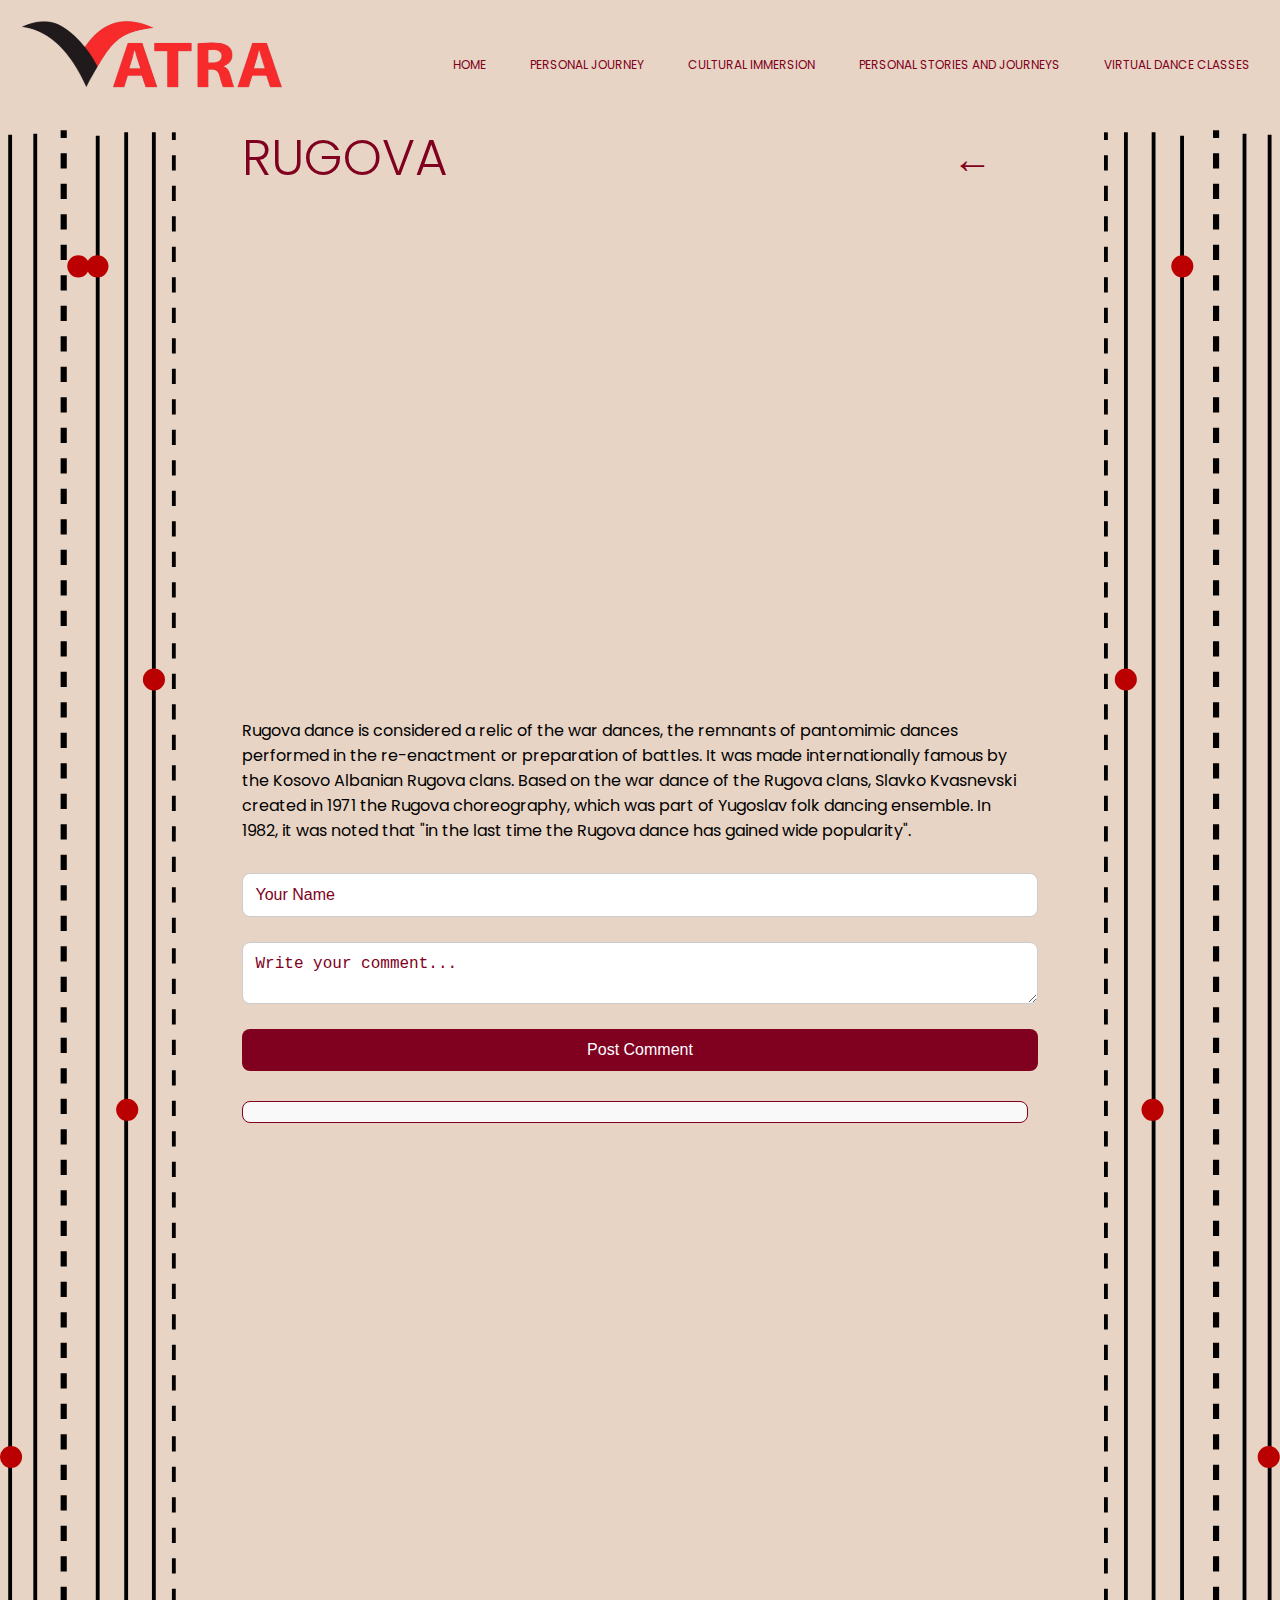
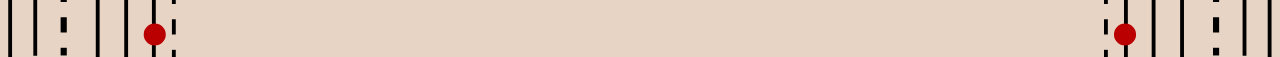
<file: rugova.html>
<!DOCTYPE html>
<html lang="en">
	<head>
		<meta charset="UTF-8" />
		<meta name="viewport" content="width=device-width, initial-scale=1.0" />
		<link href="https://fonts.googleapis.com/css2?family=Poppins:wght@700&display=swap" rel="stylesheet" />
		<script src="https://cdnjs.cloudflare.com/ajax/libs/gsap/3.11.1/gsap.min.js"></script>
		<link rel="stylesheet" href="style.css" />
		<title>Vatra</title>
		<script src="personal.js"></script>
	</head>
	<body>
		<header>
			<div class="logo">
				<img src="images/homepagina/logo-fornow.png" alt="logo voor nu" />
			</div>
			<div class="navigation">
				<ul>
					<li>
						<a href="index.html">Home </a>
					</li>

					<li>
						<a href="personal.html">Personal journey </a>
					</li>

					<li>
						<a href="cultural.html">Cultural Immersion </a>
					</li>
					<li>
						<a href="journeys.html">Personal Stories and Journeys </a>
					</li>

					<li>
						<a href="virtuaal.html">Virtual Dance Classes </a>
					</li>
				</ul>
			</div>
		</header>
		<div class="main-content">
			<div class="image-container-dance">
				<?xml version="1.0" encoding="UTF-8"?>
				<svg id="Layer_1" xmlns="http://www.w3.org/2000/svg" viewBox="0 0 228.56 1989.11">
					<circle class="cls-4" cx="101.84" cy="176.94" r="13.28" />
					<defs>
						<style>
							.cls-1,
							.cls-2,
							.cls-3,
							.cls-4,
							.cls-5,
							.cls-6 {
								stroke-miterlimit: 10;
							}

							.cls-1,
							.cls-2,
							.cls-3,
							.cls-5,
							.cls-6 {
								stroke: #000;
							}

							.cls-1,
							.cls-2,
							.cls-6 {
								stroke-width: 5px;
							}

							.cls-2,
							.cls-3,
							.cls-5,
							.cls-6 {
								fill: none;
							}

							.cls-2,
							.cls-5 {
								stroke-dasharray: 19.83 19.83;
							}

							.cls-3,
							.cls-5 {
								stroke-width: 8px;
							}

							.cls-4 {
								fill: red; /* Circle fill color */
								stroke: black; /* Border color */
								stroke-width: 2; /* Border thickness */
							}
						</style>
					</defs>
					<line class="cls-1" x1="127.06" y1="7.26" x2="127.06" y2="1986.49" />
					<line class="cls-6" x1="13.19" y1="5.79" x2="13.19" y2="1989.11" />
					<line class="cls-6" x1="164.06" y1="2.66" x2="164.06" y2="1985.98" />
					<line class="cls-6" x1="200.06" y1="2.66" x2="200.06" y2="1985.98" />
					<g>
						<line class="cls-6" x1="226.06" y1="2.66" x2="226.06" y2="12.66" />
						<line class="cls-2" x1="226.06" y1="32.49" x2="226.06" y2="1966.06" />
						<line class="cls-6" x1="226.06" y1="1975.98" x2="226.06" y2="1985.98" />
					</g>
					<line class="cls-1" x1="45.84" y1="4.6" x2="45.84" y2="1983.83" />
					<g>
						<line class="cls-3" x1="82.84" x2="82.84" y2="10" />
						<line class="cls-5" x1="82.84" y1="29.83" x2="82.84" y2="1963.4" />
						<line class="cls-3" x1="82.84" y1="1973.32" x2="82.84" y2="1983.32" />
					</g>
					<circle class="cls-4" cx="126.72" cy="176.94" r="13.28" />
					<circle class="cls-4" cx="165.42" cy="1273.79" r="13.28" />
					<circle class="cls-4" cx="14.36" cy="1725.19" r="13.28" />
					<circle class="cls-4" cx="200.19" cy="714.13" r="13.28" />
					<circle class="cls-4" cx="201.23" cy="1956" r="13.28" />
				</svg>
			</div>
			<div class="content">
				<div class="titel">
					<h1>Rugova</h1>
					<a href="/virtuaal.html" class="back-button">←</a>
				</div>
				<div class="video">
					<iframe
						width="860"
						height="484"
						src="https://www.youtube.com/embed/ww5Ob8qo7Xc?si=Owqo8pH0b4hsHw50"
						title="YouTube video player"
						frameborder="0"
						allow="accelerometer; autoplay; clipboard-write; encrypted-media; gyroscope; picture-in-picture; web-share"
						referrerpolicy="strict-origin-when-cross-origin"
						allowfullscreen
					></iframe>
				</div>

				<div class="eerste-tekst-virtueel">
					<p>
						Rugova dance is considered a relic of the war dances, the remnants of pantomimic dances performed in the re-enactment or preparation of battles. It was made internationally famous by the Kosovo Albanian Rugova clans. Based on the war
						dance of the Rugova clans, Slavko Kvasnevski created in 1971 the Rugova choreography, which was part of Yugoslav folk dancing ensemble. In 1982, it was noted that "in the last time the Rugova dance has gained wide popularity".
					</p>
					<form id="comment-form">
						<input type="text" class="button-comment-form" id="comment-name" placeholder="Your Name" required />
						<textarea id="comment-text" class="button-text-form" placeholder="Write your comment..." required></textarea>
						<button class="button-submit" type="submit">Post Comment</button>
					</form>
					<div class="comment-container" id="comments-container"></div>
				</div>
			</div>
			<div class="image-container-dance">
				<?xml version="1.0" encoding="UTF-8"?>
				<svg id="Layer_1" xmlns="http://www.w3.org/2000/svg" viewBox="0 0 228.56 1989.11">
					<defs>
						<style>
							.cls-1,
							.cls-2,
							.cls-3,
							.cls-4,
							.cls-5,
							.cls-6 {
								stroke-miterlimit: 10;
							}

							.cls-1,
							.cls-2,
							.cls-3,
							.cls-5,
							.cls-6 {
								stroke: #000;
							}

							.cls-1,
							.cls-2,
							.cls-6 {
								stroke-width: 5px;
							}

							.cls-2,
							.cls-3,
							.cls-5,
							.cls-6 {
								fill: none;
							}

							.cls-2,
							.cls-5 {
								stroke-dasharray: 19.83 19.83;
							}

							.cls-3,
							.cls-5 {
								stroke-width: 8px;
							}

							.cls-4 {
								fill: #ba0000;
								stroke: #ba0000;
								stroke-width: 2.17px;
							}
						</style>
					</defs>
					<line class="cls-1" x1="101.5" y1="7.26" x2="101.5" y2="1986.49" />
					<line class="cls-6" x1="215.37" y1="5.79" x2="215.37" y2="1989.11" />
					<line class="cls-6" x1="64.5" y1="2.66" x2="64.5" y2="1985.98" />
					<line class="cls-6" x1="28.5" y1="2.66" x2="28.5" y2="1985.98" />
					<g>
						<line class="cls-6" x1="2.5" y1="2.66" x2="2.5" y2="12.66" />
						<line class="cls-2" x1="2.5" y1="32.49" x2="2.5" y2="1966.06" />
						<line class="cls-6" x1="2.5" y1="1975.98" x2="2.5" y2="1985.98" />
					</g>
					<line class="cls-1" x1="182.72" y1="4.6" x2="182.72" y2="1983.83" />
					<g>
						<line class="cls-3" x1="145.72" x2="145.72" y2="10" />
						<line class="cls-5" x1="145.72" y1="29.83" x2="145.72" y2="1963.4" />
						<line class="cls-3" x1="145.72" y1="1973.32" x2="145.72" y2="1983.32" />
					</g>
					<circle class="cls-4" cx="101.84" cy="176.94" r="13.28" />
					<circle class="cls-4" cx="63.14" cy="1273.79" r="13.28" />
					<circle class="cls-4" cx="214.2" cy="1725.19" r="13.28" />
					<circle class="cls-4" cx="28.37" cy="714.13" r="13.28" />
					<circle class="cls-4" cx="27.33" cy="1956" r="13.28" />
				</svg>
			</div>
		</div>
		<script src="rugova.js"></script>
	</body>
</html>
</file>
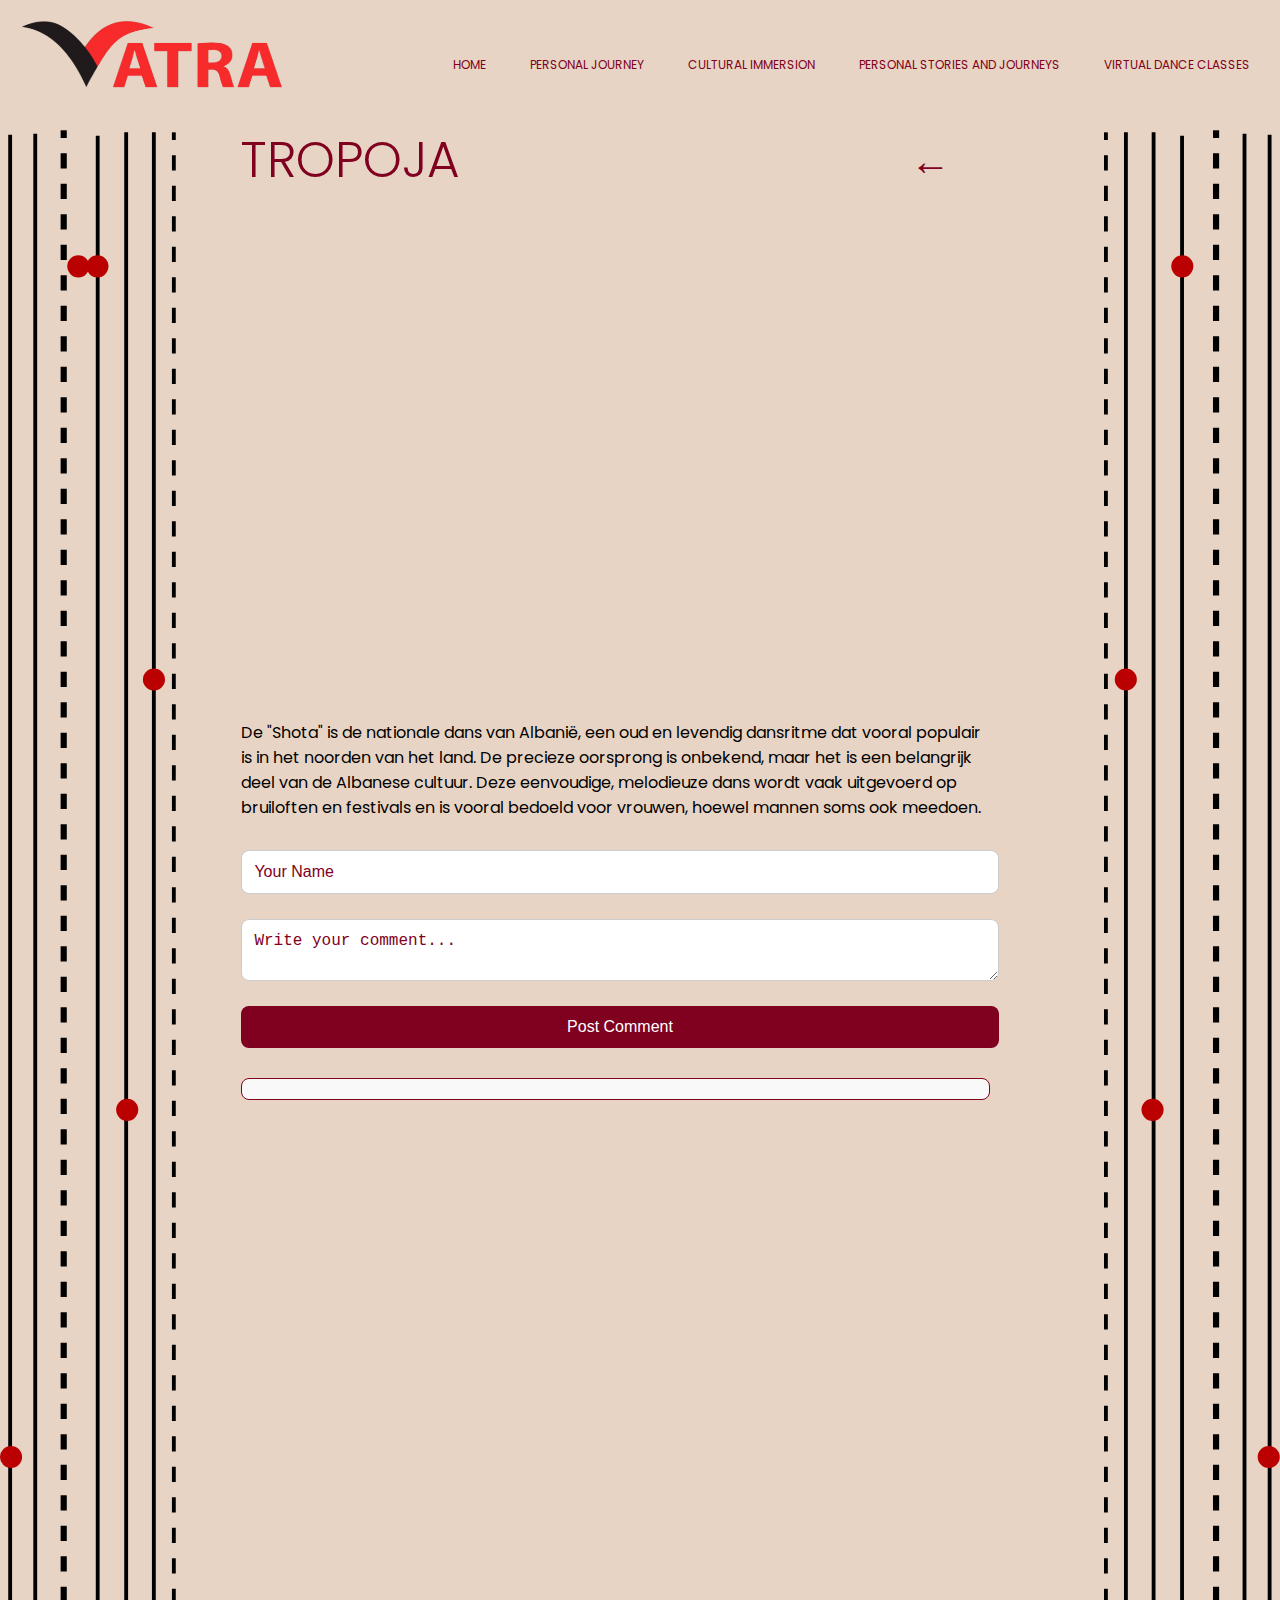
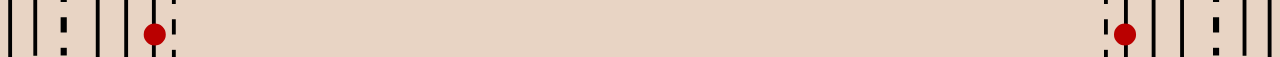
<file: tropoja.html>
<!DOCTYPE html>
<html lang="en">
	<head>
		<meta charset="UTF-8" />
		<meta name="viewport" content="width=device-width, initial-scale=1.0" />
		<link href="https://fonts.googleapis.com/css2?family=Poppins:wght@700&display=swap" rel="stylesheet" />
		<script src="https://cdnjs.cloudflare.com/ajax/libs/gsap/3.11.1/gsap.min.js"></script>
		<link rel="stylesheet" href="style.css" />
		<title>Vatra</title>
		<script src="personal.js"></script>
	</head>
	<body>
		<header>
			<div class="logo">
				<img src="images/homepagina/logo-fornow.png" alt="logo voor nu" />
			</div>
			<div class="navigation">
				<ul>
					<li>
						<a href="index.html">Home </a>
					</li>

					<li>
						<a href="personal.html">Personal journey </a>
					</li>

					<li>
						<a href="cultural.html">Cultural Immersion </a>
					</li>
					<li>
						<a href="journeys.html">Personal Stories and Journeys </a>
					</li>

					<li>
						<a href="virtuaal.html">Virtual Dance Classes </a>
					</li>
				</ul>
			</div>
		</header>
		<div class="main-content">
			<div class="image-container-dance">
				<?xml version="1.0" encoding="UTF-8"?>
				<svg id="Layer_1" xmlns="http://www.w3.org/2000/svg" viewBox="0 0 228.56 1989.11">
					<circle class="cls-4" cx="101.84" cy="176.94" r="13.28" />

					<defs>
						<style>
							.cls-1,
							.cls-2,
							.cls-3,
							.cls-4,
							.cls-5,
							.cls-6 {
								stroke-miterlimit: 10;
							}

							.cls-1,
							.cls-2,
							.cls-3,
							.cls-5,
							.cls-6 {
								stroke: #000;
							}

							.cls-1,
							.cls-2,
							.cls-6 {
								stroke-width: 5px;
							}

							.cls-2,
							.cls-3,
							.cls-5,
							.cls-6 {
								fill: none;
							}

							.cls-2,
							.cls-5 {
								stroke-dasharray: 19.83 19.83;
							}

							.cls-3,
							.cls-5 {
								stroke-width: 8px;
							}

							.cls-4 {
								fill: red; /* Circle fill color */
								stroke: black; /* Border color */
								stroke-width: 2; /* Border thickness */
							}
						</style>
					</defs>
					<line class="cls-1" x1="127.06" y1="7.26" x2="127.06" y2="1986.49" />
					<line class="cls-6" x1="13.19" y1="5.79" x2="13.19" y2="1989.11" />
					<line class="cls-6" x1="164.06" y1="2.66" x2="164.06" y2="1985.98" />
					<line class="cls-6" x1="200.06" y1="2.66" x2="200.06" y2="1985.98" />
					<g>
						<line class="cls-6" x1="226.06" y1="2.66" x2="226.06" y2="12.66" />
						<line class="cls-2" x1="226.06" y1="32.49" x2="226.06" y2="1966.06" />
						<line class="cls-6" x1="226.06" y1="1975.98" x2="226.06" y2="1985.98" />
					</g>
					<line class="cls-1" x1="45.84" y1="4.6" x2="45.84" y2="1983.83" />
					<g>
						<line class="cls-3" x1="82.84" x2="82.84" y2="10" />
						<line class="cls-5" x1="82.84" y1="29.83" x2="82.84" y2="1963.4" />
						<line class="cls-3" x1="82.84" y1="1973.32" x2="82.84" y2="1983.32" />
					</g>
					<circle class="cls-4" cx="126.72" cy="176.94" r="13.28" />
					<circle class="cls-4" cx="165.42" cy="1273.79" r="13.28" />
					<circle class="cls-4" cx="14.36" cy="1725.19" r="13.28" />
					<circle class="cls-4" cx="200.19" cy="714.13" r="13.28" />
					<circle class="cls-4" cx="201.23" cy="1956" r="13.28" />
				</svg>
			</div>
			<div class="content">
				<div class="content">
					<div class="titel">
						<h1>Tropoja</h1>
						<a href="/virtuaal.html" class="back-button">←</a>
					</div>
					<div class="video">
						<iframe
							width="860"
							height="484"
							src="https://www.youtube.com/embed/8t-O6cNKDBM?si=_0DzLWjz1lbA29ls"
							title="YouTube video player"
							frameborder="0"
							allow="accelerometer; autoplay; clipboard-write; encrypted-media; gyroscope; picture-in-picture; web-share"
							referrerpolicy="strict-origin-when-cross-origin"
							allowfullscreen
						></iframe>
					</div>

					<div class="eerste-tekst-virtueel">
						<p>
							De "Shota" is de nationale dans van Albanië, een oud en levendig dansritme dat vooral populair is in het noorden van het land. De precieze oorsprong is onbekend, maar het is een belangrijk deel van de Albanese cultuur. Deze eenvoudige,
							melodieuze dans wordt vaak uitgevoerd op bruiloften en festivals en is vooral bedoeld voor vrouwen, hoewel mannen soms ook meedoen.
						</p>
						<form id="comment-form">
							<input type="text" class="button-comment-form" id="comment-name" placeholder="Your Name" required />
							<textarea id="comment-text" class="button-text-form" placeholder="Write your comment..." required></textarea>
							<button class="button-submit" type="submit">Post Comment</button>
						</form>
						<div class="comment-container" id="comments-container"></div>
					</div>
				</div>
			</div>
			<div class="image-container-dance">
				<?xml version="1.0" encoding="UTF-8"?>
				<svg id="Layer_1" xmlns="http://www.w3.org/2000/svg" viewBox="0 0 228.56 1989.11">
					<defs>
						<style>
							.cls-1,
							.cls-2,
							.cls-3,
							.cls-4,
							.cls-5,
							.cls-6 {
								stroke-miterlimit: 10;
							}

							.cls-1,
							.cls-2,
							.cls-3,
							.cls-5,
							.cls-6 {
								stroke: #000;
							}

							.cls-1,
							.cls-2,
							.cls-6 {
								stroke-width: 5px;
							}

							.cls-2,
							.cls-3,
							.cls-5,
							.cls-6 {
								fill: none;
							}

							.cls-2,
							.cls-5 {
								stroke-dasharray: 19.83 19.83;
							}

							.cls-3,
							.cls-5 {
								stroke-width: 8px;
							}

							.cls-4 {
								fill: #ba0000;
								stroke: #ba0000;
								stroke-width: 2.17px;
							}
						</style>
					</defs>
					<line class="cls-1" x1="101.5" y1="7.26" x2="101.5" y2="1986.49" />
					<line class="cls-6" x1="215.37" y1="5.79" x2="215.37" y2="1989.11" />
					<line class="cls-6" x1="64.5" y1="2.66" x2="64.5" y2="1985.98" />
					<line class="cls-6" x1="28.5" y1="2.66" x2="28.5" y2="1985.98" />
					<g>
						<line class="cls-6" x1="2.5" y1="2.66" x2="2.5" y2="12.66" />
						<line class="cls-2" x1="2.5" y1="32.49" x2="2.5" y2="1966.06" />
						<line class="cls-6" x1="2.5" y1="1975.98" x2="2.5" y2="1985.98" />
					</g>
					<line class="cls-1" x1="182.72" y1="4.6" x2="182.72" y2="1983.83" />
					<g>
						<line class="cls-3" x1="145.72" x2="145.72" y2="10" />
						<line class="cls-5" x1="145.72" y1="29.83" x2="145.72" y2="1963.4" />
						<line class="cls-3" x1="145.72" y1="1973.32" x2="145.72" y2="1983.32" />
					</g>
					<circle class="cls-4" cx="101.84" cy="176.94" r="13.28" />
					<circle class="cls-4" cx="63.14" cy="1273.79" r="13.28" />
					<circle class="cls-4" cx="214.2" cy="1725.19" r="13.28" />
					<circle class="cls-4" cx="28.37" cy="714.13" r="13.28" />
					<circle class="cls-4" cx="27.33" cy="1956" r="13.28" />
				</svg>
			</div>
		</div>
		<script src="tropoja.js"></script>
	</body>
</html>
</file>
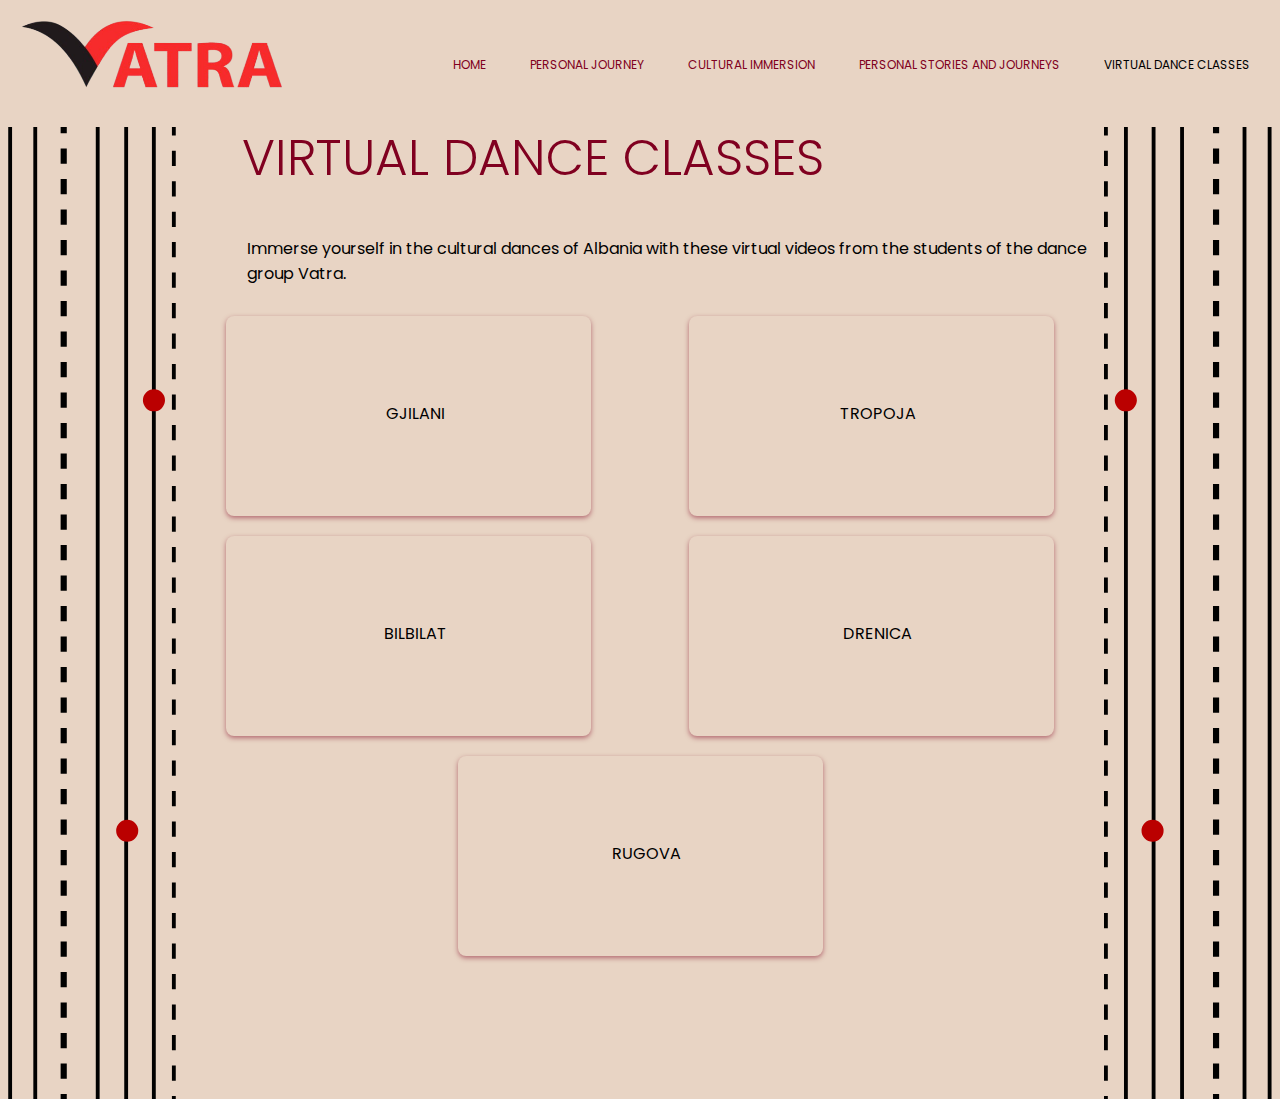
<file: virtuaal.html>
<!DOCTYPE html>
<html lang="en">
	<head>
		<meta charset="UTF-8" />
		<meta name="viewport" content="width=device-width, initial-scale=1.0" />
		<link href="https://fonts.googleapis.com/css2?family=Poppins:wght@700&display=swap" rel="stylesheet" />
		<script src="https://cdnjs.cloudflare.com/ajax/libs/gsap/3.11.1/gsap.min.js"></script>
		<title>virtualdanceclasses</title>
		<link rel="stylesheet" href="style.css" />
		<script src="personal.js"></script>
	</head>
	<body>
		<header>
			<div class="logo">
				<img src="images/homepagina/logo-fornow.png" alt="logo voor nu" />
			</div>
			<div class="navigation">
				<ul>
					<li>
						<a href="index.html">Home </a>
					</li>

					<li>
						<a href="personal.html">Personal journey </a>
					</li>

					<li>
						<a href="cultural.html">Cultural Immersion </a>
					</li>
					<li>
						<a href="journeys.html">Personal Stories and Journeys </a>
					</li>

					<li>
						<a href="virtuaal.html" class="active">Virtual Dance Classes </a>
					</li>
				</ul>
			</div>
		</header>
		<div class="main-content">
			<div class="image-container-virtuel">
				<?xml version="1.0" encoding="UTF-8"?>
				<svg id="Layer_1" xmlns="http://www.w3.org/2000/svg" viewBox="0 0 228.56 1989.11">
					<circle class="cls-4" cx="101.84" cy="176.94" r="13.28" />

					<defs>
						<style>
							.cls-1,
							.cls-2,
							.cls-3,
							.cls-4,
							.cls-5,
							.cls-6 {
								stroke-miterlimit: 10;
							}

							.cls-1,
							.cls-2,
							.cls-3,
							.cls-5,
							.cls-6 {
								stroke: #000;
							}

							.cls-1,
							.cls-2,
							.cls-6 {
								stroke-width: 5px;
							}

							.cls-2,
							.cls-3,
							.cls-5,
							.cls-6 {
								fill: none;
							}

							.cls-2,
							.cls-5 {
								stroke-dasharray: 19.83 19.83;
							}

							.cls-3,
							.cls-5 {
								stroke-width: 8px;
							}

							.cls-4 {
								fill: red; /* Circle fill color */
								stroke: black; /* Border color */
								stroke-width: 2; /* Border thickness */
							}
						</style>
					</defs>
					<line class="cls-1" x1="127.06" y1="7.26" x2="127.06" y2="1986.49" />
					<line class="cls-6" x1="13.19" y1="5.79" x2="13.19" y2="1989.11" />
					<line class="cls-6" x1="164.06" y1="2.66" x2="164.06" y2="1985.98" />
					<line class="cls-6" x1="200.06" y1="2.66" x2="200.06" y2="1985.98" />
					<g>
						<line class="cls-6" x1="226.06" y1="2.66" x2="226.06" y2="12.66" />
						<line class="cls-2" x1="226.06" y1="32.49" x2="226.06" y2="1966.06" />
						<line class="cls-6" x1="226.06" y1="1975.98" x2="226.06" y2="1985.98" />
					</g>
					<line class="cls-1" x1="45.84" y1="4.6" x2="45.84" y2="1983.83" />
					<g>
						<line class="cls-3" x1="82.84" x2="82.84" y2="10" />
						<line class="cls-5" x1="82.84" y1="29.83" x2="82.84" y2="1963.4" />
						<line class="cls-3" x1="82.84" y1="1973.32" x2="82.84" y2="1983.32" />
					</g>
					<circle class="cls-4" cx="126.72" cy="176.94" r="13.28" />
					<circle class="cls-4" cx="165.42" cy="1273.79" r="13.28" />
					<circle class="cls-4" cx="14.36" cy="1725.19" r="13.28" />
					<circle class="cls-4" cx="200.19" cy="714.13" r="13.28" />
					<circle class="cls-4" cx="201.23" cy="1956" r="13.28" />
				</svg>
			</div>
			<div class="content">
				<div class="titel">
					<h1>Virtual dance classes</h1>
				</div>
				<div class="eerste-tekst-virtual">
					<p>Immerse yourself in the cultural dances of Albania with these virtual videos from the students of the dance group Vatra.</p>
				</div>
				<div class="icon-container">
					<a href="gjilani.html" class="icon-item">
						<p>Gjilani</p>
					</a>
					<a href="tropoja.html" class="icon-item">
						<p>Tropoja</p>
					</a>
					<a href="bilbilat.html" class="icon-item">
						<p>Bilbilat</p>
					</a>
					<a href="drenica.html" class="icon-item">
						<p>Drenica</p>
					</a>
					<a href="rugova.html" class="icon-item">
						<p>Rugova</p>
					</a>
				</div>
			</div>
			<div class="image-container-virtuel">
				<?xml version="1.0" encoding="UTF-8"?>
				<svg id="Layer_1" xmlns="http://www.w3.org/2000/svg" viewBox="0 0 228.56 1989.11">
					<defs>
						<style>
							.cls-1,
							.cls-2,
							.cls-3,
							.cls-4,
							.cls-5,
							.cls-6 {
								stroke-miterlimit: 10;
							}

							.cls-1,
							.cls-2,
							.cls-3,
							.cls-5,
							.cls-6 {
								stroke: #000;
							}

							.cls-1,
							.cls-2,
							.cls-6 {
								stroke-width: 5px;
							}

							.cls-2,
							.cls-3,
							.cls-5,
							.cls-6 {
								fill: none;
							}

							.cls-2,
							.cls-5 {
								stroke-dasharray: 19.83 19.83;
							}

							.cls-3,
							.cls-5 {
								stroke-width: 8px;
							}

							.cls-4 {
								fill: #ba0000;
								stroke: #ba0000;
								stroke-width: 2.17px;
							}
						</style>
					</defs>
					<line class="cls-1" x1="101.5" y1="7.26" x2="101.5" y2="1986.49" />
					<line class="cls-6" x1="215.37" y1="5.79" x2="215.37" y2="1989.11" />
					<line class="cls-6" x1="64.5" y1="2.66" x2="64.5" y2="1985.98" />
					<line class="cls-6" x1="28.5" y1="2.66" x2="28.5" y2="1985.98" />
					<g>
						<line class="cls-6" x1="2.5" y1="2.66" x2="2.5" y2="12.66" />
						<line class="cls-2" x1="2.5" y1="32.49" x2="2.5" y2="1966.06" />
						<line class="cls-6" x1="2.5" y1="1975.98" x2="2.5" y2="1985.98" />
					</g>
					<line class="cls-1" x1="182.72" y1="4.6" x2="182.72" y2="1983.83" />
					<g>
						<line class="cls-3" x1="145.72" x2="145.72" y2="10" />
						<line class="cls-5" x1="145.72" y1="29.83" x2="145.72" y2="1963.4" />
						<line class="cls-3" x1="145.72" y1="1973.32" x2="145.72" y2="1983.32" />
					</g>
					<circle class="cls-4" cx="101.84" cy="176.94" r="13.28" />
					<circle class="cls-4" cx="63.14" cy="1273.79" r="13.28" />
					<circle class="cls-4" cx="214.2" cy="1725.19" r="13.28" />
					<circle class="cls-4" cx="28.37" cy="714.13" r="13.28" />
					<circle class="cls-4" cx="27.33" cy="1956" r="13.28" />
				</svg>
			</div>
		</div>
	</body>
</html>
</file>
<file: style.css>
/*GENERAL PAGE*/

body {
	margin: 0;
	padding: 0;
	background-color: #e8d4c4;
	font-family: "Poppins", sans-serif; /* Modern and clean */
}

header {
	display: flex;
	align-items: center;
	justify-content: space-between;
	width: 100%;
	padding: 10px;
	background-color: #e8d4c4;
	z-index: 10;
}

.logo img {
	width: 300px;
	height: 100px;
}

.navigation ul {
	list-style-type: none;
	padding: 0;
	margin: 0;
}

.navigation ul li {
	display: inline-block;
	font-size: 12px;
}

.navigation ul li a {
	text-decoration: none;
	color: #800020;
	padding: 10px 20px;
}

.navigation ul li a:hover,
.navigation ul li a.active {
	color: black;
}

.image-container {
	width: 15%;
	height: auto;
	display: flex;
	justify-content: center;
}

.image-container img {
	width: 100%;
	height: 79.2vh;
	object-fit: cover;
}

/*HOMEPAGE/
 
/* Text overlay on top of video and red filter */
.text-overlay {
	position: absolute;
	top: 50%;
	left: 24%;
	transform: translate(-50%, -50%);
	text-align: left;
	color: white;
	z-index: 2;
}

.text-overlay h1 {
	font-size: 50px;
	font-size: bold;
	margin-bottom: 10px;
}

.text-overlay p {
	font-size: 16px;
	line-height: 1.5;
}

.loop {
	position: relative;
	width: 100%;
	height: 84.4vh;
	overflow: hidden;
}

.loop::before {
	content: "";
	position: absolute;
	top: 0;
	left: 0;
	width: 100%;
	height: 100%;
	background-color: rgba(0, 0, 0, 0.7);
	z-index: 1;
	pointer-events: none;
}

video.background-video {
	position: absolute;
	top: 0;
	left: 0;
	width: 100%;
	height: 100%;
	object-fit: cover;
	z-index: 0;
}

.content {
	padding: 2px; /*HIER HEB IK DE PAGINA 1 GEDAAN JE KAN NIET SCROLLEN IN "PERSONAL"*/
	box-sizing: border-box; /* Assure que les marges sont prises en compte dans les dimensions */
	width: calc(100% - 40px); /* Ajustez pour les marges */
}
/*button*/

.button {
	position: absolute;
	top: 85%;
	left: 78%;
	z-index: 2;
}

.button button {
	background-color: #800020;
	border: none;
	color: black;
	padding: 15px 32px;
	font-size: 25px;
	border-radius: 5px;
	transition: all 0.3s ease;
}

.button button:hover {
	background-color: #800020;
	color: #e8d4c4;
	cursor: pointer;
}
/*PERSONAL PAGE*/

/*de marge fotos (don't forget to make them move)*/

.erste-tekst-personal p {
	margin-left: 1%;
}
.main-content {
	display: flex;
	justify-content: space-between;
	width: 100%;
	background-color: #e8d4c4;
}

.image-container-personal {
	display: flex;
	justify-content: center;
	align-items: center;
	max-height: 84vh;
	overflow: hidden;
}

.image-container-personal svg {
	width: 100%;
	height: auto;
	max-width: 235px;
	display: block;
}

@keyframes move {
	0% {
		transform: translateY(0);
	}
	100% {
		transform: translateY(100px);
	}
}

.cls-4 {
	animation: move 2s infinite alternate;
}

html {
	box-sizing: border-box;
}

*,
*::before,
*::after {
	box-sizing: inherit;
	padding: 0;
	margin: 0;
}

/* Hide radio buttons */
input[type="radio"] {
	display: none;
}

.slider {
	position: relative;
	width: 1000px;
	height: 450px;
	margin: 50px auto;
	box-shadow: 0 2px 2px 0 rgba(0, 0, 0, 0.14), 0 1px 5px 0 rgba(0, 0, 0, 0.12), 0 3px 1px -2px rgba(0, 0, 0, 0.2);
	overflow: hidden;
}

.slider-controls {
	position: absolute;
	bottom: 0px;
	left: 50%;
	display: flex; /* Change layout to flex */
	gap: 10px; /* Add spacing between buttons */
	transform: translateX(-50%);
	z-index: 1000;
	list-style: none;
	text-align: center;
}

/*DE BUTTON ONDER DE YEAR*/
.slider-controls label {
	display: inline-block;
	border: none;
	margin-bottom: 8px;
	height: 40px; /* Increased height for button-like appearance */
	width: 60px; /* Wider button */
	border-radius: 5px; /* Slightly rounded corners */
	cursor: pointer;
	background-color: black;
	color: white; /* Make the text visible */
	text-align: center;
	line-height: 40px; /* Center text vertically */
	font-size: 14px; /* Adjust text size */
	transition: background-color 0.2s linear, transform 0.1s ease-in-out;
}

.slider-controls label:hover {
	background-color: #800020; /* Change color on hover */
}

.slider-controls label:active {
	transform: scale(0.95); /* Simulate button press */
}

#btn-1:checked ~ .slider-controls label[for="btn-1"],
#btn-2:checked ~ .slider-controls label[for="btn-2"],
#btn-3:checked ~ .slider-controls label[for="btn-3"],
#btn-4:checked ~ .slider-controls label[for="btn-4"],
#btn-5:checked ~ .slider-controls label[for="btn-5"],
#btn-6:checked ~ .slider-controls label[for="btn-6"],
#btn-7:checked ~ .slider-controls label[for="btn-7"],
#btn-8:checked ~ .slider-controls label[for="btn-8"] {
	background-color: #e8d4c4; /* Highlight active button */
}

#btn-1:checked ~ .slides .slide:nth-child(1),
#btn-2:checked ~ .slides .slide:nth-child(2),
#btn-3:checked ~ .slides .slide:nth-child(3),
#btn-4:checked ~ .slides .slide:nth-child(4),
#btn-5:checked ~ .slides .slide:nth-child(5),
#btn-6:checked ~ .slides .slide:nth-child(6),
#btn-7:checked ~ .slides .slide:nth-child(7),
#btn-8:checked ~ .slides .slide:nth-child(8) {
	transform: translateX(0);
	opacity: 1;
}

.slides {
	list-style: none;
	padding: 0;
	margin: 0;
	height: 100%;
}

.slide {
	position: absolute;
	top: 0;
	left: 0;
	display: flex;
	justify-content: space-between;
	padding: 20px;
	width: 100%;
	height: 100%;
	opacity: 0;
	transform: translateX(-100%);
	transition: transform 250ms linear;
	background-color: #800020;
	border-radius: 5px;
}

.slide-content {
	width: 400px;
}

.slide-title {
	margin-bottom: 20px;
	margin-left: 20px;
	font-size: 40px;
	color: #e8d4c4;
}

.slide-text {
	margin-bottom: 20px;
	margin-left: 20px;
	font-size: 16px;
	color: white;
}

.slide-image img {
	max-width: 100%;
	margin-right: 25px;
}

/* Slide animations */
@keyframes swap-out {
	0% {
		transform: translateX(0);
		opacity: 1;
	}
	50% {
		transform: translateX(50%);
		opacity: 0;
	}
	100% {
		transform: translateX(100%);
	}
}

#btn-1:not(:checked) ~ .slides .slide:nth-child(1),
#btn-2:not(:checked) ~ .slides .slide:nth-child(2),
#btn-3:not(:checked) ~ .slides .slide:nth-child(3),
#btn-4:not(:checked) ~ .slides .slide:nth-child(4),
#btn-5:not(:checked) ~ .slides .slide:nth-child(5),
#btn-6:not(:checked) ~ .slides .slide:nth-child(6),
#btn-7:not(:checked) ~ .slides .slide:nth-child(7),
#btn-8:not(:checked) ~ .slides .slide:nth-child(8) {
	animation-name: swap-out;
	animation-duration: 300ms;
	animation-timing-function: linear;
}

/*CULTURAL PAGE*/

.image-container-cultureel {
	width: 15%;
	height: auto;
	display: flex;
	justify-content: center;
}

.image-container-cultureel img {
	width: 100%;
	height: 155vh;
	object-fit: cover;
}

div,
img,
footer {
	position: relative;
	box-sizing: border-box;
}

h1,
h2,
h3,
h4,
h5 {
	margin-bottom: 20px;
	text-transform: uppercase;
	font-weight: 300;
}

h1 {
	font-size: 36pt;
}

h2 {
	font-size: 24pt;
}

h3 {
	font-size: 18pt;
}

h4 {
	font-size: 16pt;
}

h5 {
	font-size: 14pt;
}

p {
	font-size: 12pt;
	margin-bottom: 12pt;
}

a {
	transition: color 0.25s ease-in-out;

	text-transform: uppercase;
	text-decoration: none;
	color: #800020;
}
a:visited {
	color: #800020;
}
li.active a,
a:hover,
a:active {
	color: #800020;
}

.centered {
	position: absolute;
	top: 50%;
	left: 50%;
	transform: translate(-50%, -50%);
}

.centered-y {
	position: absolute;
	width: 100%;
	top: 50%;
	transform: translateY(-50%);
}
.content h1 {
	margin-left: 7%;
	font-size: 50px;
	color: #800020;
}

.content p {
	margin-left: 7%;
}

svg:hover {
	fill: #800020; /* Changes the color of the SVG elements */
	transition: fill 0.3s ease; /* Smooth transition effect */
}

.cls-3:hover {
	fill: #800020; /* Ensures specific elements with class 'cls-3' also change color */
}

.cls-2:hover {
	fill: #800020; /* Ensures specific elements with class 'cls-3' also change color */
}

.map-point h2 {
	color: black;
	font-size: 10px;
	font-weight: bold;
	position: absolute;
	top: 50%; /* Centers the text vertically in relation to the button */
	left: 110%; /* Moves the text to the right of the button */
	transform: translateY(-50%); /* Ensures the text is perfectly centered vertically */
	margin-left: 5px; /* Adds a small gap between the button and text */
}
.distribution-map {
	position: relative;
	width: 70%; /*de grote van de svg*/
	box-sizing: border-box;
	margin: 0 auto;
	margin-left: 14%;
	margin-top: 3%;
}
.distribution-map > img {
	width: 100%;
	position: relative;
	margin: 0;
	padding: 0;
}
.distribution-map .map-point {
	cursor: pointer;
	outline: none;
	z-index: 0;
	position: absolute;
	width: 10px;
	height: 10px;
	border-radius: 20px;
	filter: progid:DXImageTransform.Microsoft.Alpha(Opacity=80);
	opacity: 0.8;
	transform: translate(-50%, -50%);
	-moz-transition: opacity 0.25s ease-in-out 0.25s, width 0.25s ease-in-out 0.25s, height 0.25s ease-in-out 0.25s, z-index 0.25s ease-in-out 0.25s;
	-o-transition: opacity 0.25s ease-in-out 0.25s, width 0.25s ease-in-out 0.25s, height 0.25s ease-in-out 0.25s, z-index 0.25s ease-in-out 0.25s;
	-webkit-transition: opacity 0.25s ease-in-out, width 0.25s ease-in-out, height 0.25s ease-in-out, z-index 0.25s ease-in-out;
	-webkit-transition-delay: 0.25s, 0.25s, 0.25s, 0.25s;
	transition: opacity 0.25s ease-in-out 0.25s, width 0.25s ease-in-out 0.25s, height 0.25s ease-in-out 0.25s, z-index 0.25s ease-in-out 0.25s;
	background: #800020; /* Change this to your desired background color */
	border: 5px solid #800020; /* Change this to your desired border color */
}
.distribution-map .map-point .content {
	filter: progid:DXImageTransform.Microsoft.Alpha(Opacity=0);
	opacity: 0;
	transition: opacity 0.25s ease-in-out;
	width: 100%;
	height: 100%;
	left: 50%;
	transform: translateX(-50%);
	overflow: overlay;
}
.distribution-map .map-point:active,
.distribution-map .map-point:focus {
	margin: 0;
	padding: 0;
	filter: progid:DXImageTransform.Microsoft.Alpha(enabled=false);
	opacity: 1;
	width: 300px;
	height: auto;
	color: #800020; /* Change text color if needed */
	background: #e8d4c4; /* Add or adjust the background color */
	border-color: #800020; /* Add or adjust the border color */
	z-index: 1;
	transition: opacity 0.25s ease-in-out, width 0.25s ease-in-out, height 0.25s ease-in-out;
}
.distribution-map .map-point:active .content,
.distribution-map .map-point:focus .content {
	filter: progid:DXImageTransform.Microsoft.Alpha(enabled=false);
	opacity: 1;
	-moz-transition: opacity 0.25s ease-in-out 0.25s, height 0.25s ease-in-out, overflow 0.25s ease-in-out;
	-o-transition: opacity 0.25s ease-in-out 0.25s, height 0.25s ease-in-out, overflow 0.25s ease-in-out;
	-webkit-transition: opacity 0.25s ease-in-out, height 0.25s ease-in-out, overflow 0.25s ease-in-out;
	-webkit-transition-delay: 0.25s, 0s, 0s;
	transition: opacity 0.25s ease-in-out 0.25s, height 0.25s ease-in-out, overflow 0.25s ease-in-out;
	overflow: hidden;
}
.distribution-map .map-point:active .content a:hover,
.distribution-map .map-point:active .content a:active,
.distribution-map .map-point:focus .content a:hover,
.distribution-map .map-point:focus .content a:active {
	color: #800020;
}

/*JOURNEY PAGE*/

.rectangle {
	background-color: #800020;
	padding-bottom: 5%;
	padding-top: 1%;
}

.titel {
	display: flex;
	justify-content: space-between;
	margin-bottom: 20px;
}

.titel a {
	color: #800020;
	width: 150px;
	font-size: 40px;
}

.titel-vaile h1 {
	margin-left: 7%;
	font-size: 50px;
	margin-top: -1%;
	color: #e8d4c4;
}

.titel h1 {
	margin-left: 7%;
	font-size: 50px;
	margin-top: -1%;
	color: #800020;
}
.eerste-tekst {
	max-width: 750px;
	margin-left: 7%;
}
.eerste-tekst p {
	overflow-wrap: break-word;
	word-break: break-word;
}

.image-container-journey {
	display: flex;
	justify-content: center;
	align-items: center;
	max-height: 135vh;
	overflow: hidden;
}

.image-container-journey svg {
	width: 100%;
	height: auto;
	max-width: 235px;
	display: block;
}

.vaile {
	margin-left: 7%;
	margin-right: 7%;
	display: flex; /* Apply flexbox to align image and text horizontally */
	align-items: center; /* Vertically centers the image and text */
	gap: 20px; /* Adds space between the image and the text */
}

.vaile img {
	width: 250px;
	height: 300px;
}

.vaile p {
	font-size: 18px; /* Adjust the text size as needed */
	max-width: 700px; /* Optional: Set a maximum width for the paragraph */
	line-height: 1.6; /* Optional: Adjust the line height for readability */
	color: white;
}

.eerste-tekst-vaile p {
	max-width: 750px;
	margin-left: 7%;
	color: white;
}

/*de videos van de interwiuevs*/

.students h1 {
	margin-top: 3%;
	margin-left: 7%;
	color: #800020;
}

.int {
	padding-left: 20px;
	padding-top: 2%;
}

/*VIRTUAL DANCE CLASS*/

.eerste-tekst-virtual p {
	margin-left: 7.5%;
}

.icon-container {
	display: flex;
	flex-wrap: wrap;
	justify-content: space-around;
	margin-top: 20px;
	color: #f9efe6;
}

.icon-container a {
	display: inline-block;
	text-align: center;
	padding: 85px;
	border-radius: 8px;
	width: 365px;
	height: 200px;
	margin: 10px;
	box-shadow: 0 2px 5px rgba(128, 0, 32, 0.5);
	color: black;
	transition: all 0.3s ease;
}

.icon-container a:hover {
	background-color: #800020;
	cursor: pointer;
	box-shadow: 0 4px 10px rgba(0, 0, 0, 0.2);
}

.icon-item {
	font-size: 16px;
}

.image-container-virtuel {
	display: flex;
	justify-content: center;
	align-items: center;
	max-height: 108vh;
	overflow: hidden;
}

.image-container-virtuel svg {
	width: 100%;
	height: auto;
	max-width: 235px;
	display: block;
}

/*THE DANCE PAGES*/

.back-button a {
	margin-top: 2px;
	margin-left: 5px;
	color: #000000;
}

.int {
	margin: 20px 0;
}

.video {
	margin-top: -2%;
	margin-left: 15%;
	align-items: center;
}

.eerste-tekst-virtueel p {
	color: black;
	margin-left: 7%;
	margin-top: 1%;
	width: 85%;
}

.image-container-dance {
	display: flex;
	justify-content: center;
	align-items: center;
	max-height: 181vh;
	overflow: hidden;
}

.image-container-dance svg {
	width: 100%;
	height: auto;
	max-width: 235px;
	display: block;
}

#comment-form {
	display: flex;
	flex-direction: column;
	align-items: left;
	max-width: 86%;
	margin: 20px auto;
}

.button-comment-form,
.button-text-form {
	width: 100%;
	padding: 12px;
	margin: 10px 0;
	border: 1px solid #ccc;
	border-radius: 8px;
	font-size: 16px;
	transition: border-color 0.3s, box-shadow 0.3s;
}

.button-comment-form:focus,
.button-text-form:focus {
	border-color: #800020;
}

.button-submit {
	padding: 12px;
	background-color: #800020;
	color: white;
	border: none;
	border-radius: 8px;
	font-size: 16px;
	cursor: pointer;
	transition: background-color 0.3s, transform 0.2s;
	margin: 10px 0;
}

.button-submit:active {
	background-color: #800020;
}

#comment-name::placeholder,
#comment-text::placeholder {
	color: #800020;
}

#comment-form input,
#comment-form textarea {
	margin-bottom: 15px;
}

.comments-section h2 {
	margin-left: 7%;
}
.comments-section {
	margin: 20px auto;
}

.comment-container {
	max-width: 85%;
	margin-left: 7%;
}

#comments-container {
	width: 100%;
	max-height: 400px;
	overflow-y: auto;
	padding: 10px;
	border: 1px solid #800020;
	border-radius: 8px;
	background-color: #f9f9f9;
	margin-top: 20px;
	box-sizing: border-box;
}

.comment {
	padding: 10px;
	border-bottom: 1px solid #ddd;
}

.comment:last-child {
	border-bottom: none;
}
</file>
